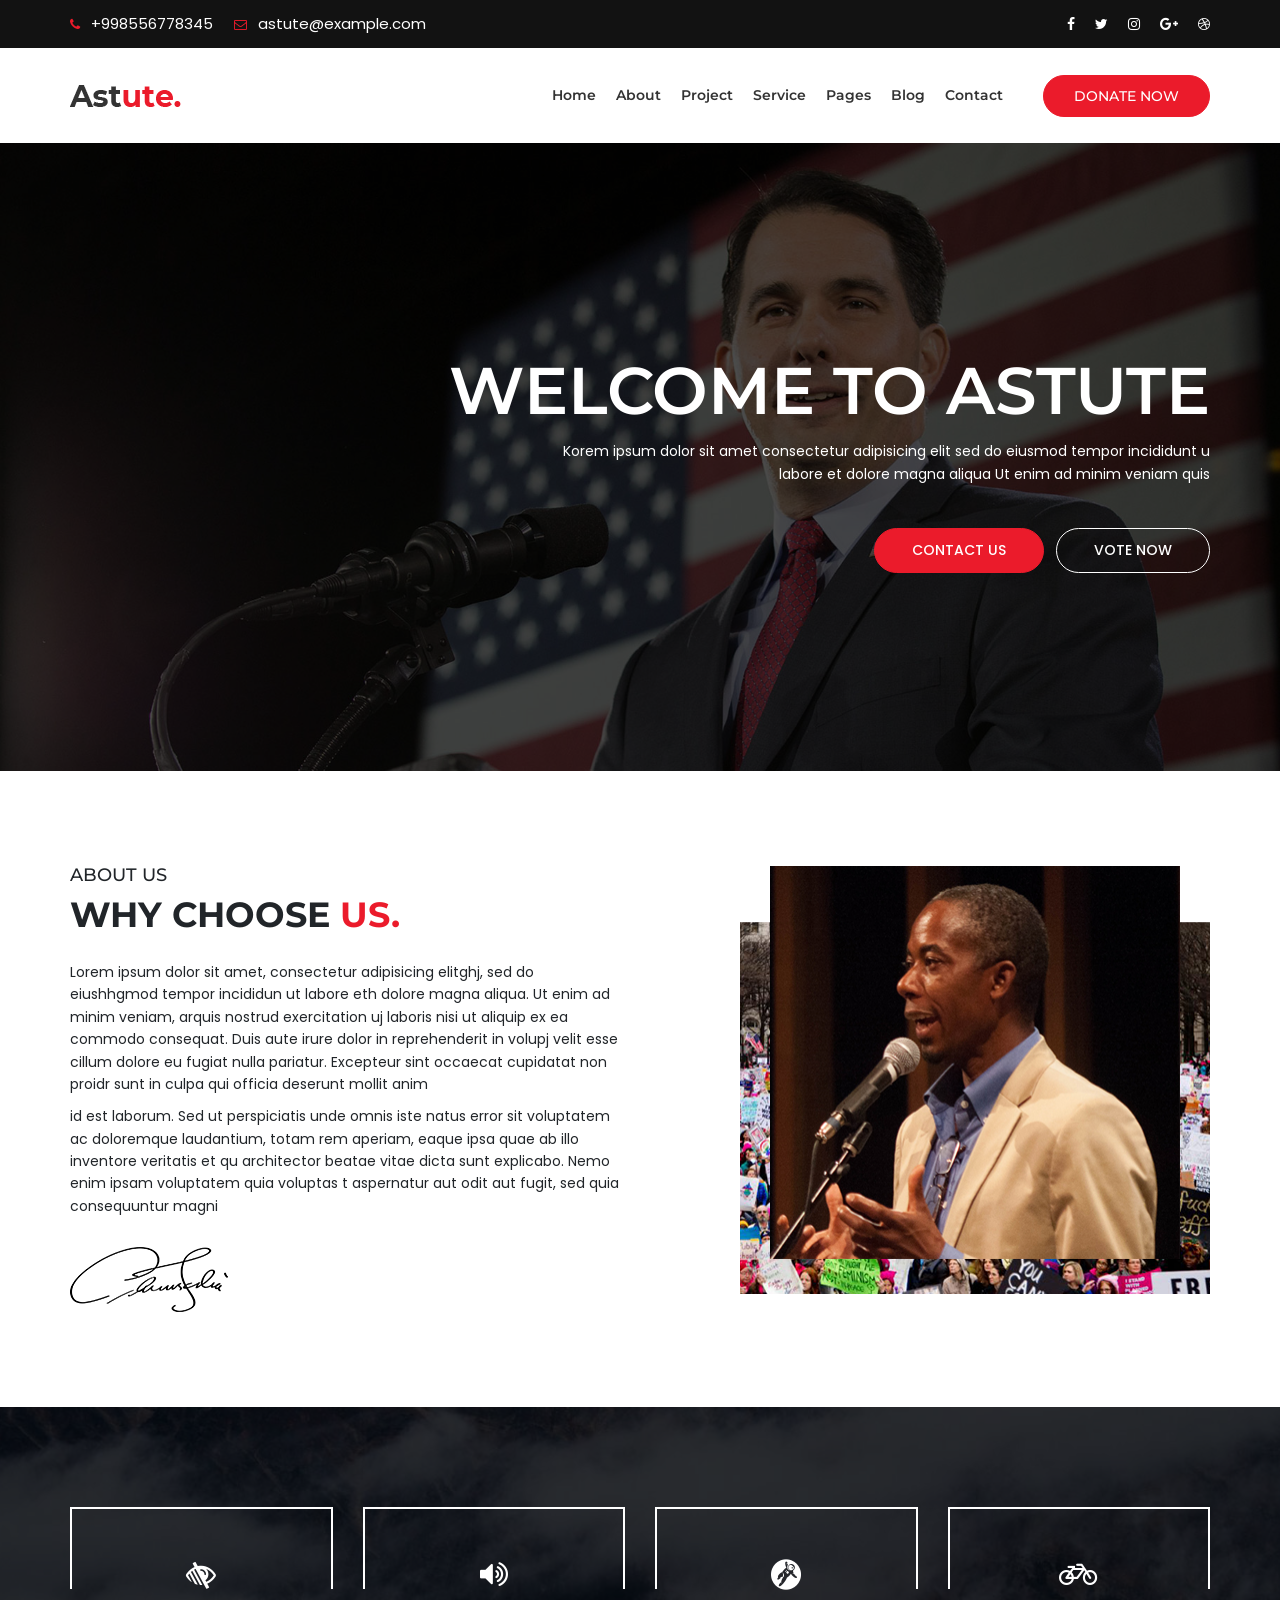
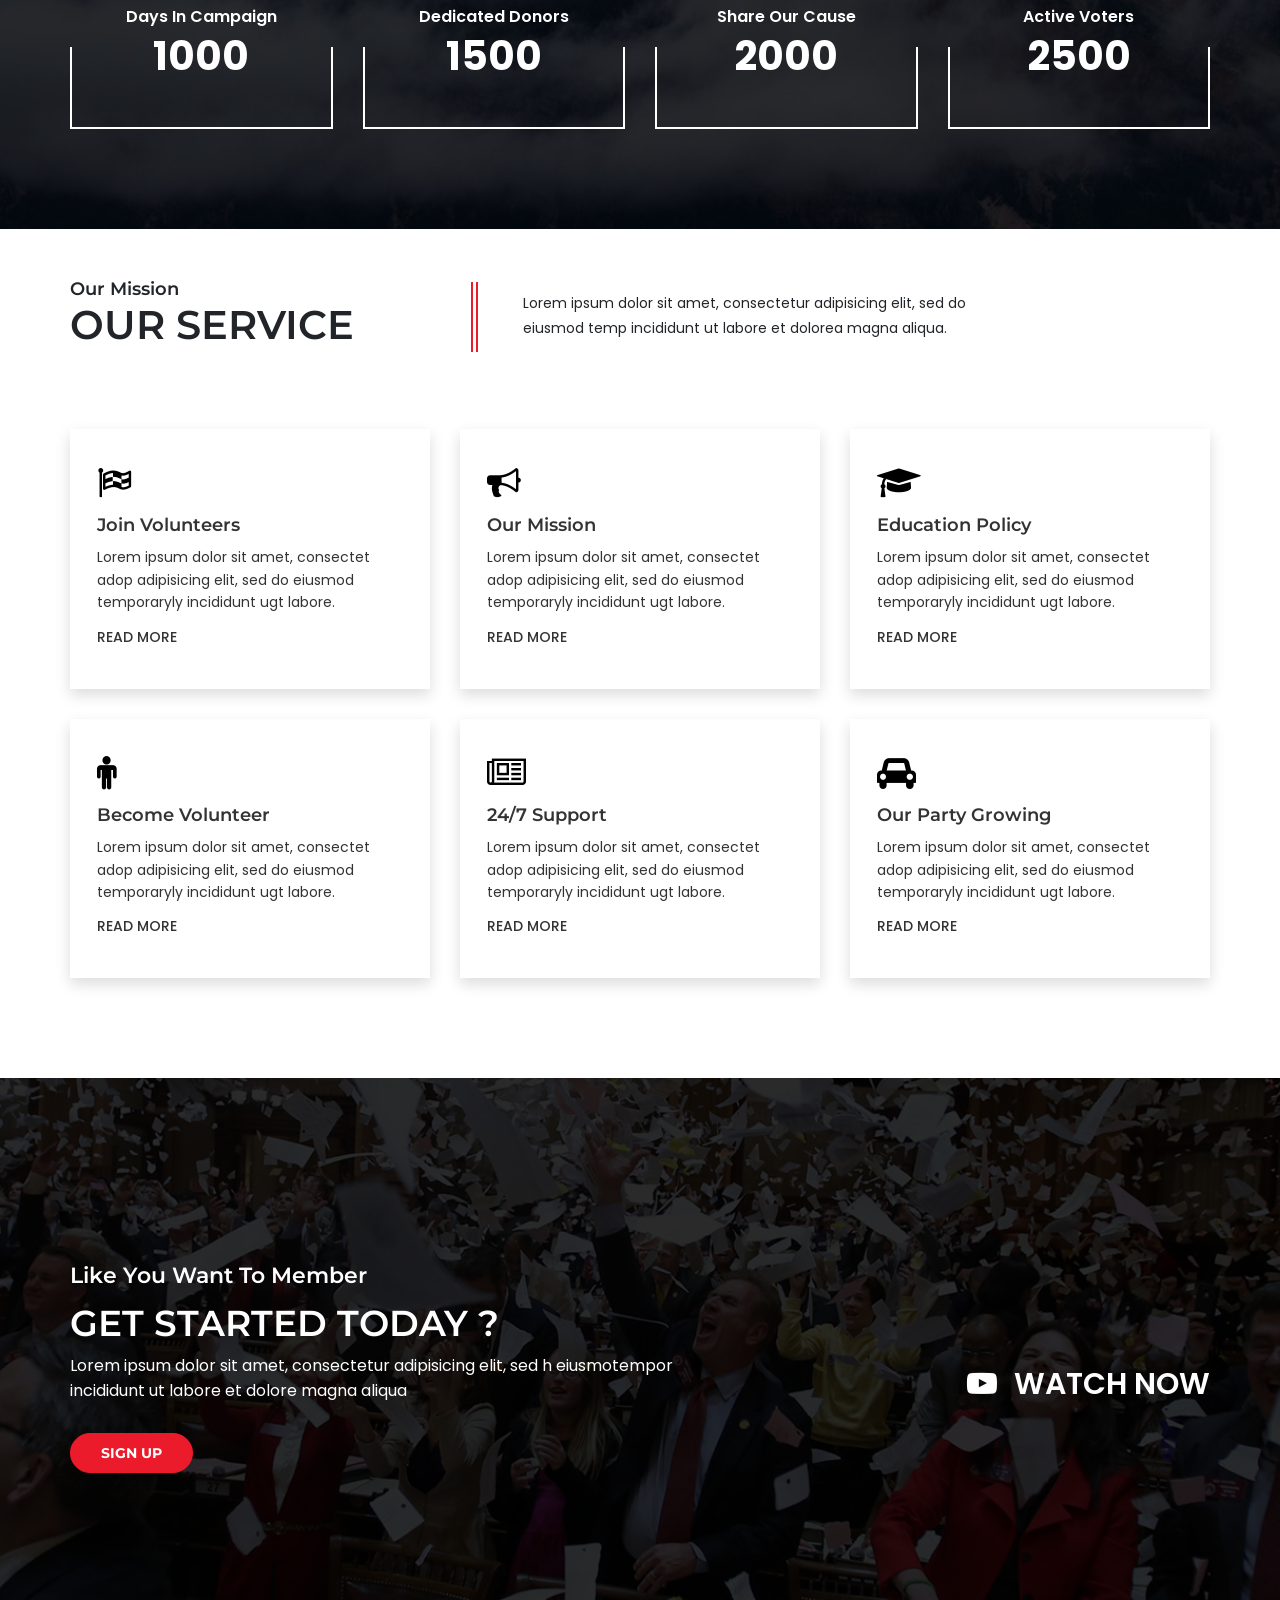
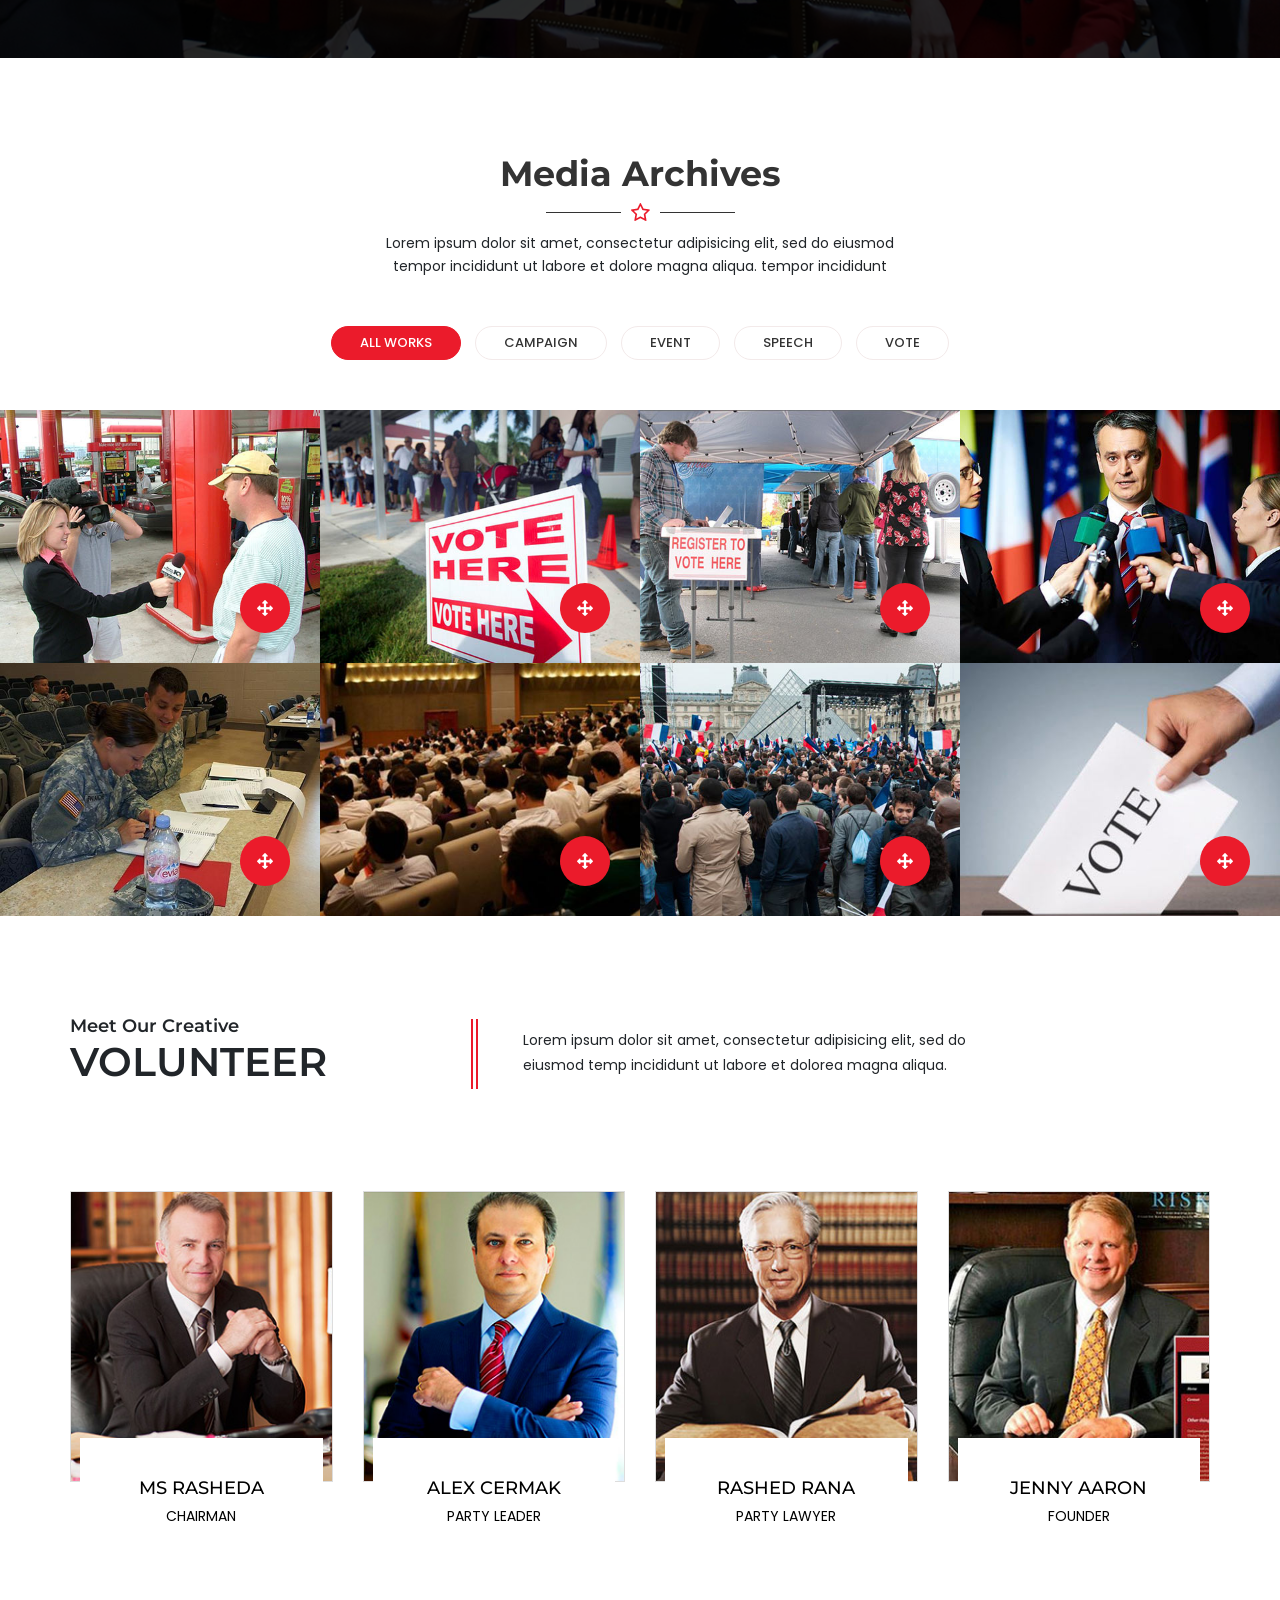
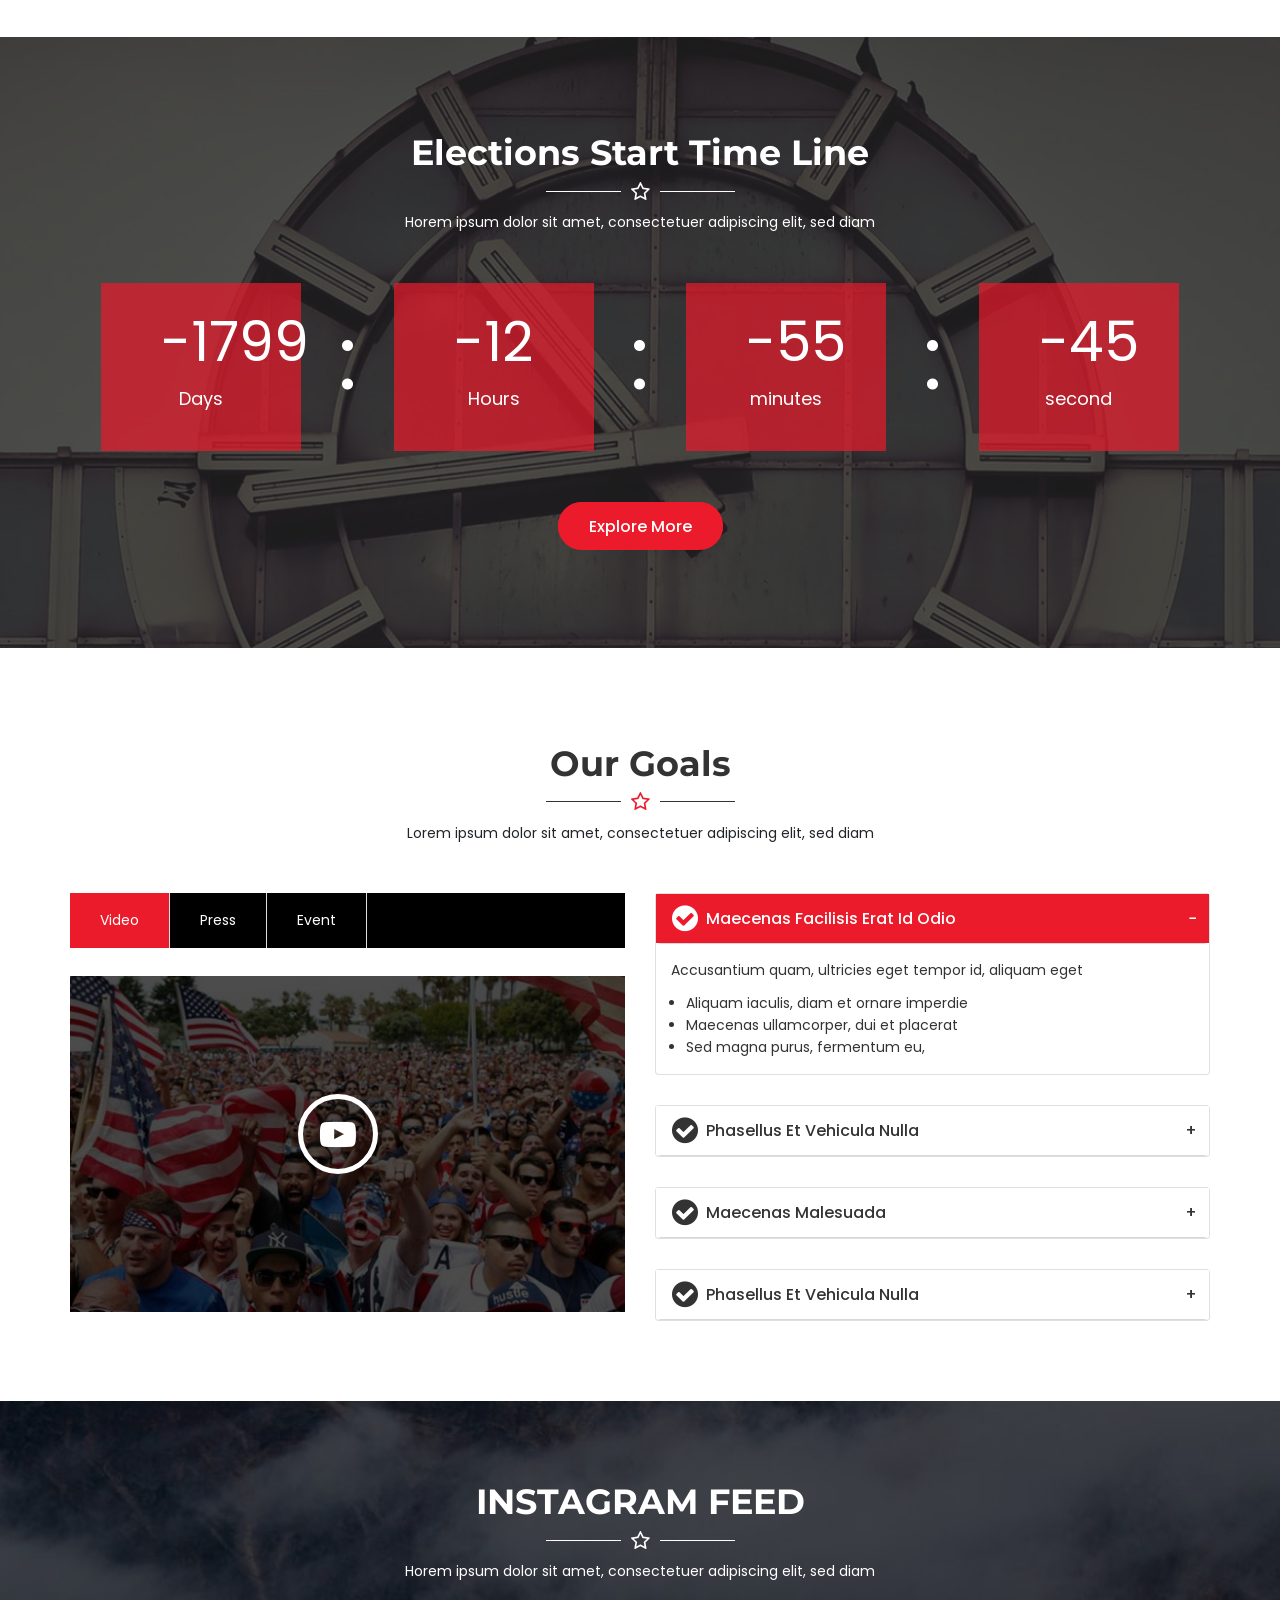
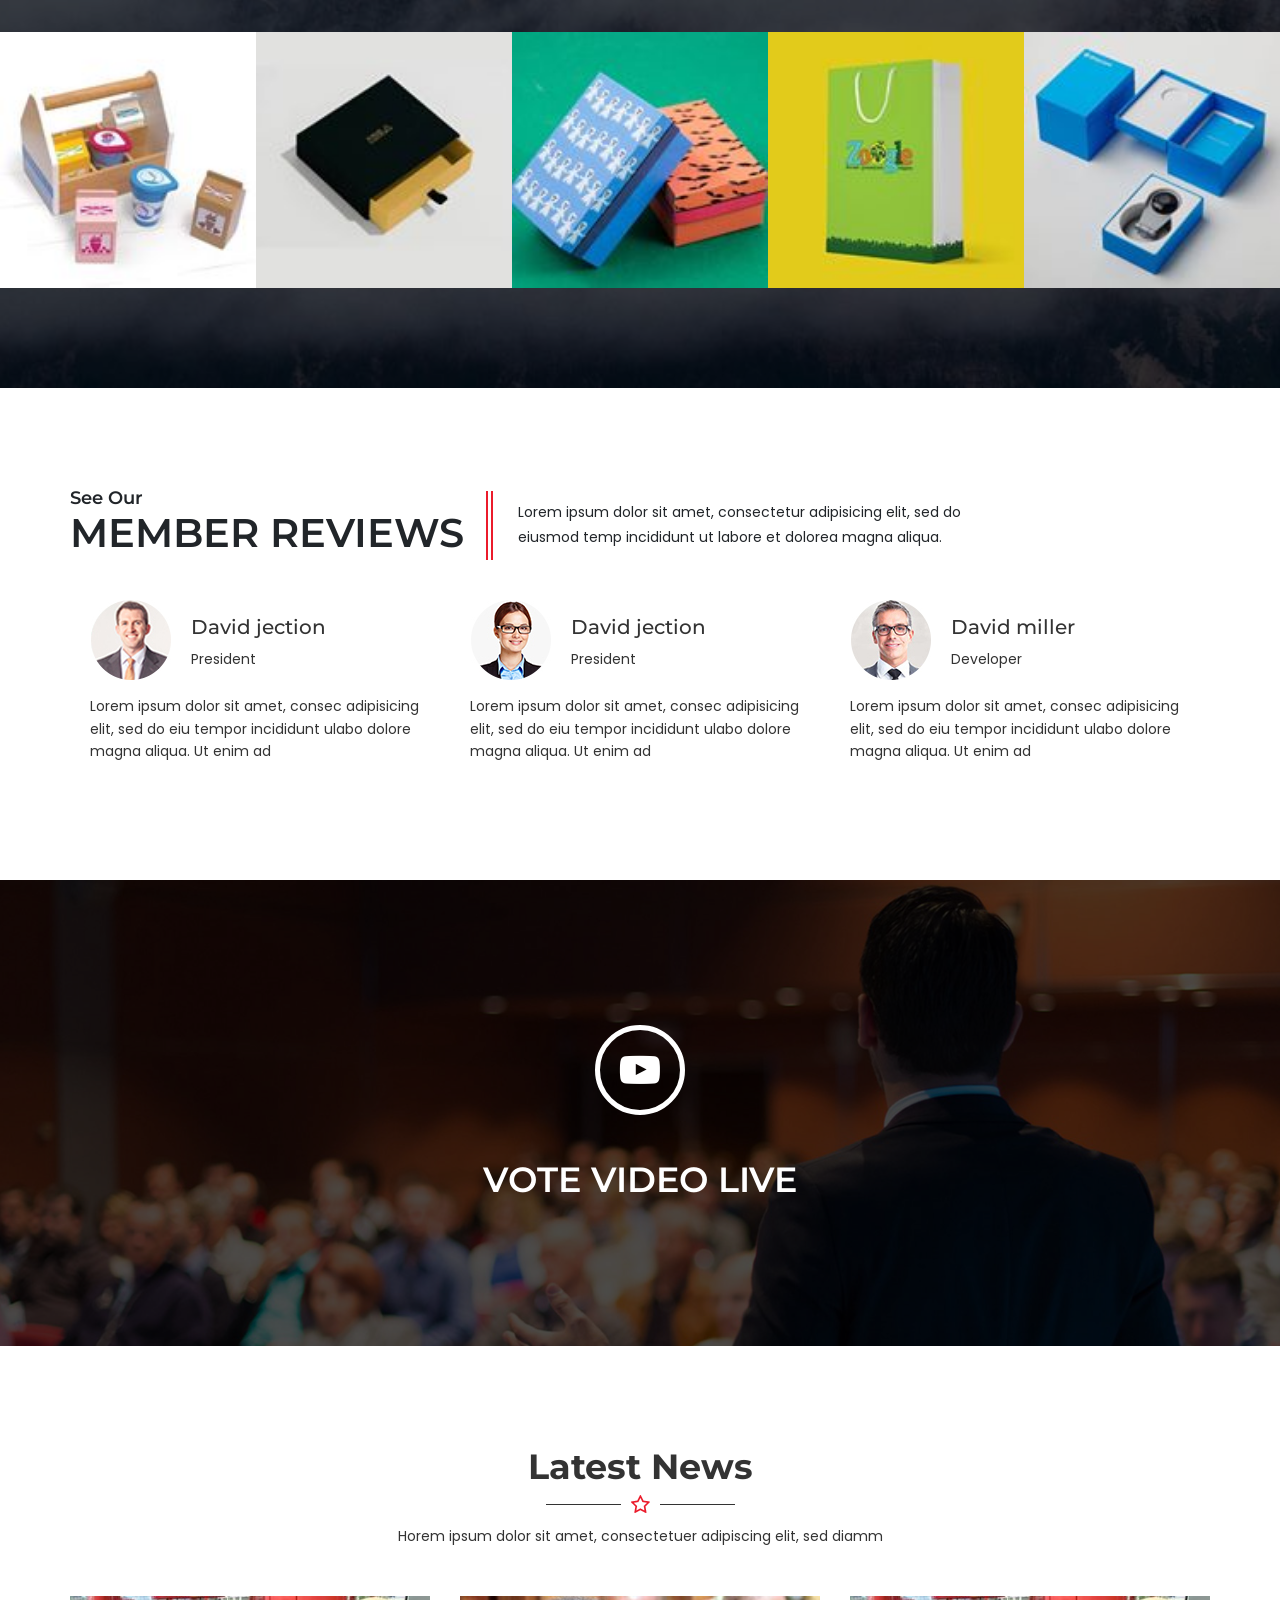
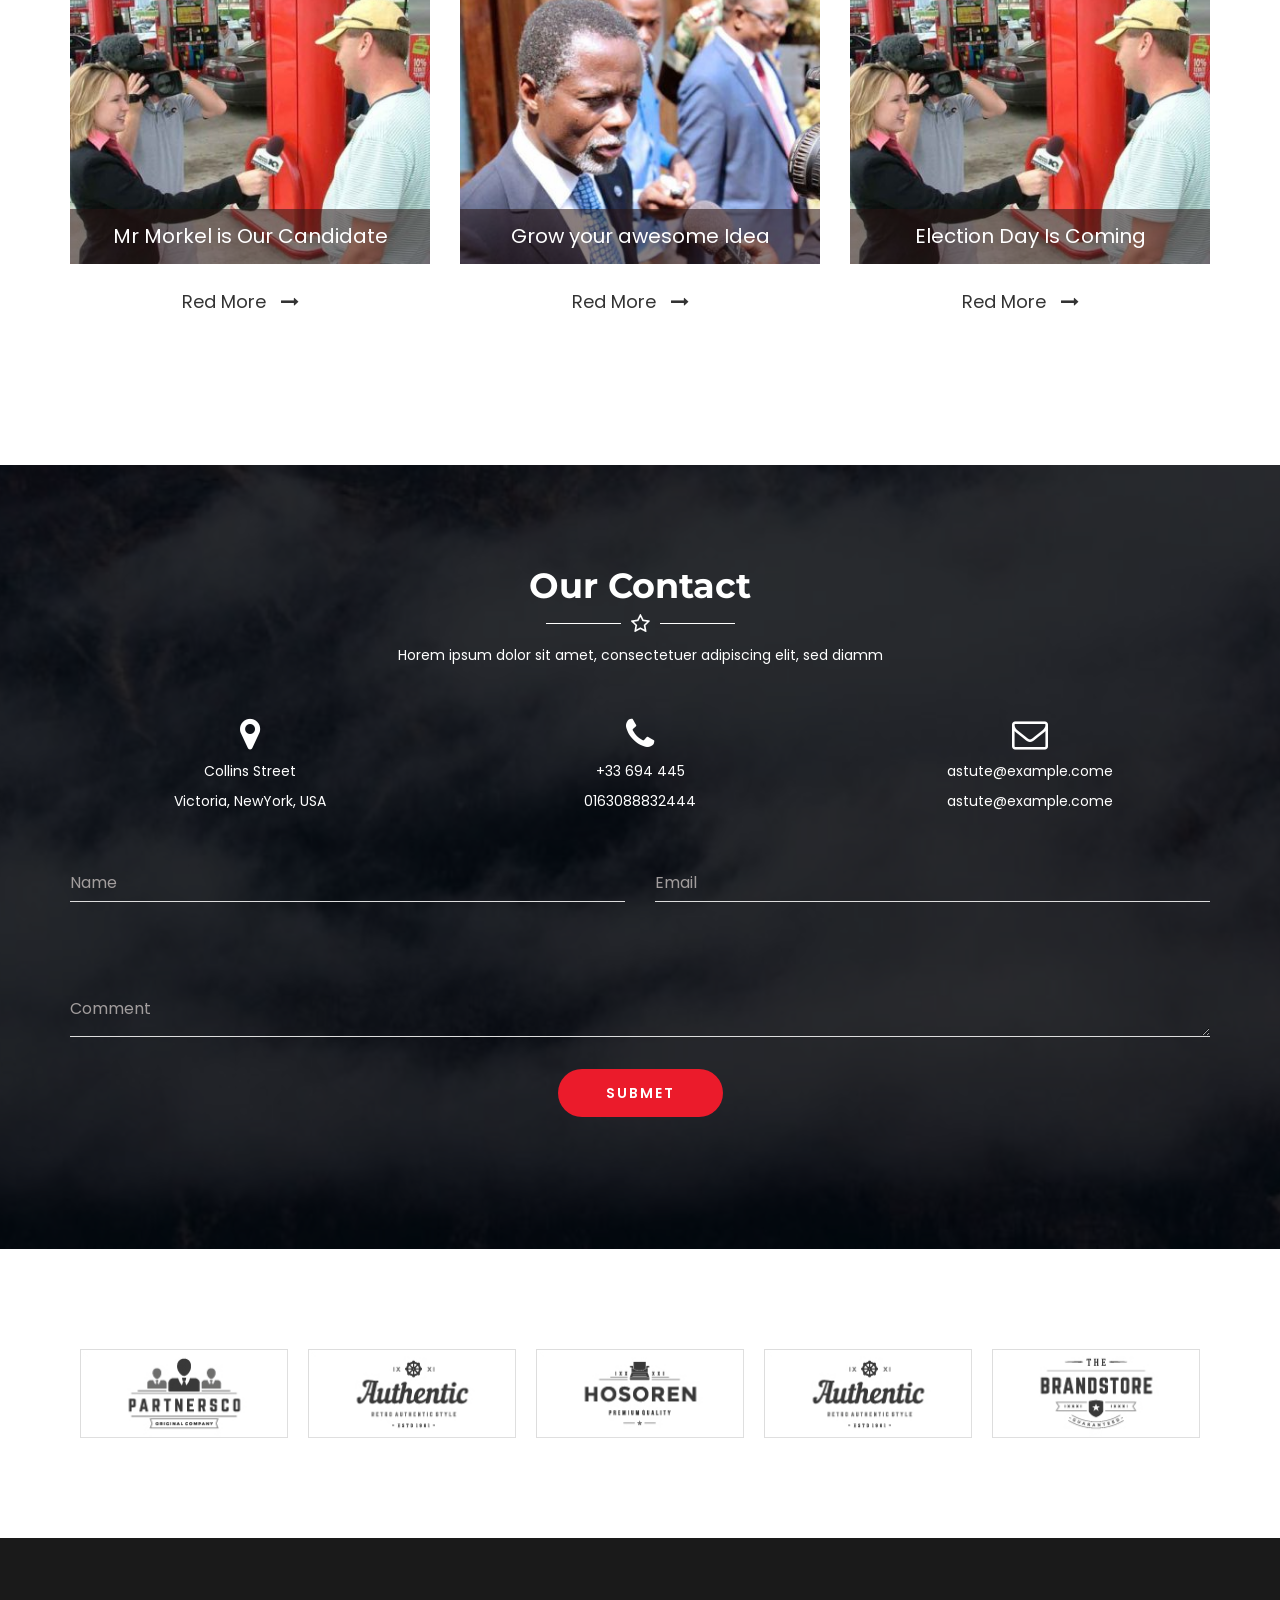
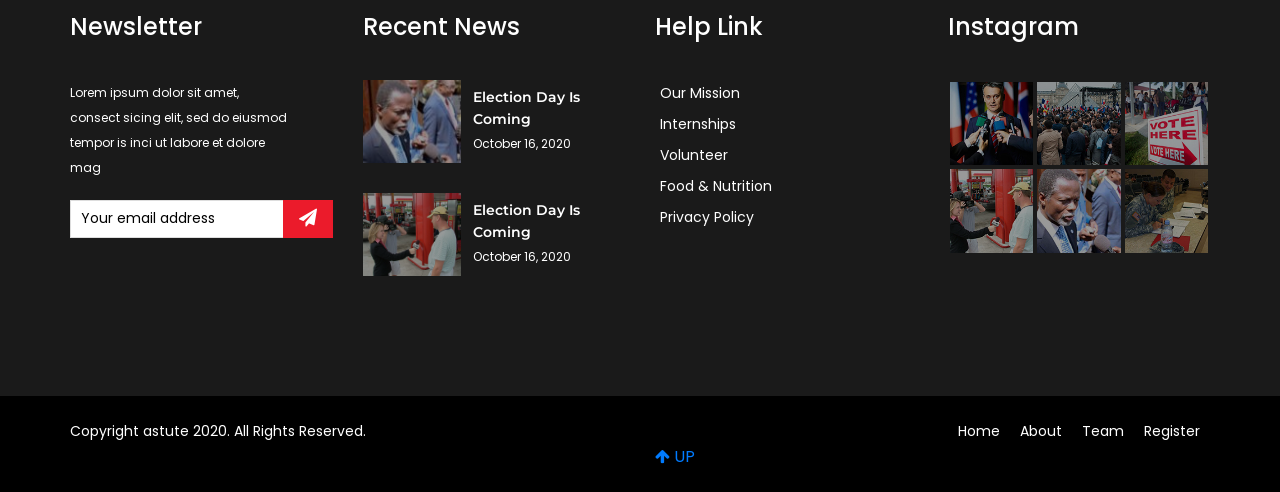
<file: index.html>
<!DOCTYPE html>
<html lang="en">

<head>
    <meta charset="UTF-8">
    <meta name="viewport" content="width=device-width, initial-scale=1.0">
    <title>asstec</title>
    <link rel="shotcut icon" type="imge/x-icon" href="./asset/imgs/logoBrand/iconA.png">
    <link rel="stylesheet" href="https://stackpath.bootstrapcdn.com/bootstrap/4.5.2/css/bootstrap.min.css">
    <link rel="stylesheet" href="./asset/css/font-awesome.min.css">
    <link rel="stylesheet" href="https://maxcdn.bootstrapcdn.com/font-awesome/4.5.0/css/font-awesome.min.css">
    <link rel="stylesheet" href="https://droitthemes.com/html/mak/css/imagelightbox.css">
    <link rel="stylesheet" href="./asset/css/slick-theme.css">
    <link rel="stylesheet" href="./asset/css/slick.css">
    <link rel="stylesheet" href="./asset/css/magnific-popup.css">
    <link rel="stylesheet" href="./asset/css/animate.min.css">
    <link rel="stylesheet" href="./asset/css/style.css">
</head>

<body id="home">
    <!-- start top header-->
    <section class="header_top">
        <div class="container">
            <div class="row">
                <div class="col-6 md-8">
                    <div class="top_head wow slideInLeft" data-wow-duration="2s">
                        <div class="contac">
                            <a href="#"> <i class="fa fa-phone"></i> +998556778345</a>
                        </div>
                        <div class="contac margin_left">
                            <a href="#"> <i class="fa fa-envelope-o"></i> astute@example.com</a>
                        </div>
                    </div>
                </div>
                <div class="col-6 md-4">
                    <div class="top_head wow slideInRight" data-wow-duration="2s">
                        <ul class="icon_manu ml-auto">
                            <li class="icon_list"> <a href="#" class="icons"><i class="fa fa-facebook"></i></a> </li>
                            <li class="icon_list"> <a href="#" class="icons"><i class="fa fa-twitter"></i></a> </li>
                            <li class="icon_list"> <a href="#" class="icons"><i class="fa fa-instagram"></i></a> </li>
                            <li class="icon_list"> <a href="#" class="icons"><i class="fa fa-google-plus"></i></a> </li>
                            <li class="icon_list"> <a href="#" class="icons"><i class="fa fa-dribbble"></i></a> </li>
                        </ul>
                    </div>
                </div>
            </div>
        </div>
    </section>
    <!-- start header-->
    <header class="header">
        <div class="container">
            <div class="row">
                <div class="col-12">
                    <nav class="navbar navbar-expand-lg navbar-light">
                        <a class="navbar-brand logoBrand wow slideInDown" data-wow-duration="2s" href="#"> <img src="./asset/imgs/logo-trns.png" alt="img">
                        </a>
                        <a class="navbar-brand logoBrand2 wow slideInDown" data-wow-duration="2s" href="#"> <img src="./asset/imgs/brand.png" alt="img"> </a>
                        <button class="navbar-toggler" type="button" data-toggle="collapse" data-target="#navbarSupportedContent" aria-controls="navbarSupportedContent" aria-expanded="false" aria-label="Toggle navigation">
							<span class="bar"></span>
							<span class="bar"></span>
							<span class="bar"></span>
						</button>
                        <div class="collapse navbar-collapse navbar_collapse maincollaps" id="navbarSupportedContent">
                            <ul class="navbar-nav ml-auto main_manu">
                                <li class="nav-item active wow fadeInDown" data-wow-duration="0.8s"><a class="nav-link" href="#">home</a></li>
                                <li class="nav-item wow fadeInDown" data-wow-duration="0.9s"><a class="nav-link" href="#">about</a></li>
                                <li class="nav-item wow fadeInDown" data-wow-duration="1s"><a class="nav-link" href="#">project</a></li>
                                <li class="nav-item wow fadeInDown" data-wow-duration="1.1s"><a class="nav-link" href="#">service</a></li>
                                <li class="nav-item wow fadeInDown" data-wow-duration="1.2s"><a class="nav-link" href="#">pages</a></li>
                                <li class="nav-item wow fadeInDown" data-wow-duration="1.3s"><a class="nav-link" href="#">blog</a></li>
                                <li class="nav-item wow fadeInDown" data-wow-duration="1.4s"><a class="nav-link" href="#">contact</a></li>
                            </ul>
                            <div class="donate_button wow shakeX" data-wow-duration="2s"><a href="#" class="donatebtn"> Donate Now</a> </div>
                        </div>
                    </nav>
                </div>
            </div>
        </div>
    </header>
    <!-- start banner  -->

    <section class="banner_slide">
        <div class="banner_worp">
            <div class="container">
                <div class="row ">
                    <div class="col-12">
                        <div class="banner text-left">
                            <div class="main_banner text-left">
                                <h1 class="banerHed text-left wow slideInRight" data-wow-duration="2s"> WELCOME TO ASTUTE</h1>
                                <p class="banner_pra text-left wow slideInRight" data-wow-duration="3s">Korem ipsum dolor sit amet consectetur adipisicing elit sed do eiusmod tempor incididunt u labore et dolore magna aliqua Ut enim ad minim veniam quis</p>
                                <button class="banner_button">contact us</button>
                                <button class="bnarbtn">vote now</button>
                            </div>
                        </div>
                    </div>

                </div>
            </div>
        </div>
        <div class="banner_worp">
            <div class="container">
                <div class="row ">
                    <div class="col-12 slider_item">
                        <div class="banner text-right">
                            <div class="main_banner text-right">
                                <h1 class="banerHed text-right  wow slideInLeft" data-wow-duration="2s"> WELCOME TO ASTUTE</h1>
                                <p class="banner_pra banner_pra3 text-right wow slideInLeft" data-wow-duration="3s">Korem ipsum dolor sit amet consectetur adipisicing elit sed do eiusmod tempor incididunt u labore et dolore magna aliqua Ut enim ad minim veniam quis</p>
                                <div class="wow fadeInUp" data-wow-duration="3s"><button class="banner_button">contact us</button>
                                    <button class="bnarbtn">vote now</button></div>

                            </div>
                        </div>
                    </div>

                </div>
            </div>
        </div>

    </section>

    <!---start about-->
    <section class="about_us">
        <div class="container">
            <div class="row">
                <div class="col-xl-6 col-lg-6 col-md-6 col-sm-12 co-12">
                    <div class="about_main wow slideInLeft" data-wow-duration="2s">
                        <h6 class="about_sub">ABOUT US</h6>
                        <h2 class="about_head">WHY CHOOSE <span>US.</span> </h2>
                        <p class="aboutPrea">Lorem ipsum dolor sit amet, consectetur adipisicing elitghj, sed do eiushhgmod tempor incididun ut labore eth dolore magna aliqua. Ut enim ad minim veniam, arquis nostrud exercitation uj laboris nisi ut aliquip ex ea commodo consequat.
                            Duis aute irure dolor in reprehenderit in volupj velit esse cillum dolore eu fugiat nulla pariatur. Excepteur sint occaecat cupidatat non proidr sunt in culpa qui officia deserunt mollit anim
                        </p>
                        <p class="aboutPrea2">id est laborum. Sed ut perspiciatis unde omnis iste natus error sit voluptatem ac doloremque laudantium, totam rem aperiam, eaque ipsa quae ab illo inventore veritatis et qu architector beatae vitae dicta sunt explicabo. Nemo enim
                            ipsam voluptatem quia voluptas t aspernatur aut odit aut fugit, sed quia consequuntur magni</p>
                        <div class="sigensar "><img class="img-fluid" src="./asset/imgs/sing.png" alt="img"></div>
                    </div>
                </div>
                <div class="col-xl-6 col-lg-6 col-md-6 col-sm-12 co-12">
                    <div class="about_imgs wow fadeInUp" data-wow-duration="2s"> <img class="img-fluid" src="./asset/imgs/about-1.png" alt="img"> </div>
                </div>
            </div>
        </div>
    </section>
    <!-- start counting -->
    <section class="countain_worp">
        <div class="container">
            <div class="row">
                <div class="col-xl-3 col-lg-3 col-md-6 col-12">
                    <div class="main_counting wow fadeInUp" data-wow-duration="2s">
                        <div class="icon_count"><i class="fa fa-low-vision"></i></div>
                        <p class="pra_count">Days In Campaign</p> <span class="counting">1000</span>
                    </div>
                </div>
                <div class="col-xl-3 col-lg-3 col-md-6 col-12">
                    <div class="main_counting wow fadeInUp" data-wow-duration="2s">
                        <div class="icon_count"><i class="fa fa-volume-up"></i></div>
                        <p class="pra_count">Dedicated Donors</p> <span class="counting">1500</span>
                    </div>
                </div>
                <div class="col-xl-3 col-lg-3 col-md-6 col-12">
                    <div class="main_counting wow fadeInUp" data-wow-duration="2s">
                        <div class="icon_count"><i class="fa fa-grav"></i></div>
                        <p class="pra_count">Share Our Cause</p> <span class="counting">2000</span>
                    </div>
                </div>
                <div class="col-xl-3 col-lg-3 col-md-6 col-12">
                    <div class="main_counting wow fadeInUp" data-wow-duration="2s">
                        <div class="icon_count"><i class="fa fa-bicycle"></i></div>
                        <p class="pra_count">Active Voters</p> <span class="counting">2500</span>
                    </div>
                </div>
            </div>
        </div>
    </section>
    <!--start Mission-->
    <section class="Mission">
        <div class="container">
            <div class="row">
                <div class="col-xl-5 col-lg-5 col-md-12 col-12">
                    <div class="mainMission wow fadeInUp" data-wow-duration="2s">
                        <div class="MissionTitle">
                            <h5 class="Missionsub">Our Mission</h5>
                            <h2 class="Missionhead">OUR SERVICE</h2>
                        </div>
                    </div>
                </div>
                <div class="col-xl-7 col-lg-7 col-md-12 col-12">
                    <div class="mainMission wow fadeInUp" data-wow-duration="2s">
                        <p class="massionPra">Lorem ipsum dolor sit amet, consectetur adipisicing elit, sed do eiusmod temp incididunt ut labore et dolorea magna aliqua.</p>
                    </div>
                </div>
            </div>
        </div>
    </section>
    <!--start Volunteers-->
    <section class="Volunteers">
        <div class="container">
            <div class="row">
                <div class="col-xl-4 col-lg-4 col-md-6 col-12">
                    <div class="VolunteersMain wow fadeInUp" data-wow-duration="2s">
                        <div class="icon_flag"><i class="fa fa-flag-checkered"></i></div>
                        <h3 class="VolunteersHead">Join Volunteers</h3>
                        <p class="VolunteersPra">Lorem ipsum dolor sit amet, consectet adop adipisicing elit, sed do eiusmod temporaryly incididunt ugt labore.</p>
                        <div class="ReadMore"><a href="#" class="red_button"> read more</a></div>
                    </div>
                </div>
                <div class="col-xl-4 col-lg-4 col-md-6 col-12">
                    <div class="VolunteersMain wow fadeInUp" data-wow-duration="2s">
                        <div class="icon_flag"><i class="fa fa-bullhorn"></i></div>
                        <h3 class="VolunteersHead">Our Mission</h3>
                        <p class="VolunteersPra">Lorem ipsum dolor sit amet, consectet adop adipisicing elit, sed do eiusmod temporaryly incididunt ugt labore.</p>
                        <div class="ReadMore"><a href="#" class="red_button"> read more</a></div>
                    </div>
                </div>
                <div class="col-xl-4 col-lg-4 col-md-6 col-12">
                    <div class="VolunteersMain wow fadeInUp" data-wow-duration="2s">
                        <div class="icon_flag"><i class="fa fa-graduation-cap"></i></div>
                        <h3 class="VolunteersHead">Education Policy</h3>
                        <p class="VolunteersPra">Lorem ipsum dolor sit amet, consectet adop adipisicing elit, sed do eiusmod temporaryly incididunt ugt labore.</p>
                        <div class="ReadMore"><a href="#" class="red_button"> read more</a></div>
                    </div>
                </div>
                <div class="col-xl-4 col-lg-4 col-md-6 col-12">
                    <div class="VolunteersMain wow fadeInUp" data-wow-duration="2s">
                        <div class="icon_flag"><i class="fa fa-male"></i></div>
                        <h3 class="VolunteersHead">Become Volunteer</h3>
                        <p class="VolunteersPra">Lorem ipsum dolor sit amet, consectet adop adipisicing elit, sed do eiusmod temporaryly incididunt ugt labore.</p>
                        <div class="ReadMore"><a href="#" class="red_button"> read more</a></div>
                    </div>
                </div>
                <div class="col-xl-4 col-lg-4 col-md-6 col-12">
                    <div class="VolunteersMain wow fadeInUp" data-wow-duration="2s">
                        <div class="icon_flag"><i class="fa fa-newspaper-o"></i></div>
                        <h3 class="VolunteersHead">24/7 Support</h3>
                        <p class="VolunteersPra">Lorem ipsum dolor sit amet, consectet adop adipisicing elit, sed do eiusmod temporaryly incididunt ugt labore.</p>
                        <div class="ReadMore"><a href="#" class="red_button"> read more</a></div>
                    </div>
                </div>
                <div class="col-xl-4 col-lg-4 col-md-6 col-12">
                    <div class="VolunteersMain wow fadeInUp" data-wow-duration="2s">
                        <div class="icon_flag"><i class="fa fa-car"></i></div>
                        <h3 class="VolunteersHead">Our Party Growing</h3>
                        <p class="VolunteersPra">Lorem ipsum dolor sit amet, consectet adop adipisicing elit, sed do eiusmod temporaryly incididunt ugt labore.</p>
                        <div class="ReadMore"><a href="#" class="red_button"> read more</a></div>
                    </div>
                </div>
            </div>
        </div>
    </section>
    <!---start watch video-->
    <section class="watch_worp ">
        <div class="container">
            <div class="row">
                <div class="col-xl-8 col-lg-8 col-md-12 col-12">
                    <div class="watchmain wow fadeInUp" data-wow-duration="2s">
                        <div class="watch">
                            <h1 class="watch_hed"> Like You Want To Member</h1>
                            <h1 class="watchHed"> GET STARTED TODAY ?</h1>
                            <p class="watch_pra">Lorem ipsum dolor sit amet, consectetur adipisicing elit, sed h eiusmotempor incididunt ut labore et dolore magna aliqua</p>
                            <button class="bnarbtn">sign up</button>
                        </div>
                    </div>
                </div>
                <div class="col-xl-4 col-lg-4 col-md-12  col-12 ">
                    <div class="video_main wow fadeInUp" data-wow-duration="2s">
                        <a class="viveoLink popup-youtube" id="demo" href="https://player.vimeo.com/video/38303529">
                            <i class="fa fa-youtube-play"></i> WATCH NOW
                        </a>
                    </div>

                </div>
            </div>
        </div>
    </section>
    <!---start Media Archives-->
    <section class="Media_worp">
        <div class="container">
            <div class="row">
                <div class="col-12">
                    <div class="media_header wow fadeInUp" data-wow-duration="2s">
                        <h3 class="media_hed">Media Archives</h3>
                        <div class="img_star"> <img class="img-fluid" src="./asset/imgs/logoBrand/icon_red.png" alt="img"> </div>
                        <p class="media_prag">Lorem ipsum dolor sit amet, consectetur adipisicing elit, sed do eiusmod tempor incididunt ut labore et dolore magna aliqua. tempor incididunt</p>
                    </div>
                </div>
            </div>
        </div>
    </section>
    <section class="manu_Iteme">
        <div class="container">
            <div class="row">
                <div class="col-12">
                    <div class="isotop_manu wow fadeInUp" data-wow-duration="2s">
                        <div class="isotopmein">
                            <button data-filter="*" type="button" class="btn btn-defule list_item active">all
								works</button>
                            <button data-filter=".Campaign" type="button" class="btn btn-defule list_item">Campaign</button>
                            <button data-filter=".event" type="button" class="btn btn-defule list_item">event</button>
                            <button data-filter=".speech" type="button" class="btn btn-defule list_item">speech</button>
                            <button data-filter=".vote" type="button" class="btn btn-defule list_item">vote</button>
                        </div>
                    </div>
                </div>
            </div>
        </div>
    </section>
    <section class="Media_filtring">
        <div class="container-flutd p-0">
            <div class="row m-0 filtering_item_row">
                <div class="col-xl-3 col-lg-3 col-md-6 col-12 filter_items p-0  event speech">
                    <div class="media_overlay ">
                        <div class="img_overlay">
                            <div><img src="./asset/imgs/1.jpg" alt="Avatar" class="image img-fluid"></div>
                            <div class="overlayhed">
                                <div class="text">
                                    <h4 class="hoverhead"><a href="#" class="overlay_icon">Demo Media Title 4</a></h4>
                                    <p class="hoverpra">vote , speech</p>
                                </div>
                            </div>
                        </div>
                        <div class="litebox">
                            <a class="icon_link" href="./asset/imgs/1.jpg"> <i class="fa fa-arrows" aria-hidden="true"></i> </a>
                        </div>
                    </div>
                </div>
                <div class="col-xl-3 col-lg-3 col-md-6 col-12 filter_items p-0 Campaign vote">
                    <div class="media_overlay ">
                        <div class="img_overlay">
                            <div><img src="./asset/imgs/po3.jpg" alt="Avatar" class="image img-fluid"></div>
                            <div class="overlayhed">
                                <div class="text">
                                    <h4 class="hoverhead"><a href="#" class="overlay_icon">Demo Media Title 4</a></h4>
                                    <p class="hoverpra">vote , speech</p>
                                </div>
                            </div>
                        </div>
                        <div class="litebox">
                            <a class="icon_link" href="./asset/imgs/po3.jpg"> <i class="fa fa-arrows" aria-hidden="true"></i> </a>
                        </div>
                    </div>
                </div>
                <div class="col-xl-3 col-lg-3 col-md-6 col-12 filter_items p-0 even speech">
                    <div class="media_overlay ">
                        <div class="img_overlay">
                            <div><img src="./asset/imgs/5.jpg" alt="Avatar" class="image img-fluid"></div>
                            <div class="overlayhed">
                                <div class="text">
                                    <h4 class="hoverhead"><a href="#" class="overlay_icon">Demo Media Title 4</a></h4>
                                    <p class="hoverpra">vote , speech</p>
                                </div>
                            </div>
                        </div>
                        <div class="litebox">
                            <a class="icon_link" href="./asset/imgs/5.jpg"> <i class="fa fa-arrows" aria-hidden="true"></i> </a>
                        </div>
                    </div>
                </div>
                <div class="col-xl-3 col-lg-3 col-md-6 col-12 filter_items p-0 Campaign speech">
                    <div class="media_overlay">
                        <div class="img_overlay">
                            <div><img src="./asset/imgs/po1.jpg" alt="Avatar" class="image img-fluid"></div>
                            <div class="overlayhed">
                                <div class="text">
                                    <h4 class="hoverhead"><a href="#" class="overlay_icon">Demo Media Title 4</a></h4>
                                    <p class="hoverpra">vote , speech</p>
                                </div>
                            </div>
                        </div>
                        <div class="litebox">
                            <a class="icon_link" href="./asset/imgs/po1.jpg"> <i class="fa fa-arrows" aria-hidden="true"></i> </a>
                        </div>
                    </div>
                </div>
                <div class="col-xl-3 col-lg-3 col-md-6 col-12 filter_items p-0 event speech">
                    <div class="media_overlay ">
                        <div class="img_overlay">
                            <div><img src="./asset/imgs/po7.jpg" alt="Avatar" class="image img-fluid"></div>
                            <div class="overlayhed">
                                <div class="text">
                                    <h4 class="hoverhead"><a href="#" class="overlay_icon">Demo Media Title 4</a></h4>
                                    <p class="hoverpra">vote , speech</p>
                                </div>
                            </div>
                        </div>
                        <div class="litebox">
                            <a class="icon_link" href="./asset/imgs/po7.jpg"> <i class="fa fa-arrows" aria-hidden="true"></i> </a>
                        </div>
                    </div>
                </div>
                <div class="col-xl-3 col-lg-3 col-md-6 col-12 filter_items p-0 speech vote">
                    <div class="media_overlay ">
                        <div class="img_overlay">
                            <div><img src="./asset/imgs/po4.jpg" alt="Avatar" class="image img-fluid"></div>
                            <div class="overlayhed">
                                <div class="text">
                                    <h4 class="hoverhead"><a href="#" class="overlay_icon">Demo Media Title 4</a></h4>
                                    <p class="hoverpra">vote , speech</p>
                                </div>
                            </div>
                        </div>
                        <div class="litebox">
                            <a class="icon_link" href="./asset/imgs/po4.jpg"> <i class="fa fa-arrows" aria-hidden="true"></i> </a>
                        </div>
                    </div>
                </div>
                <div class="col-xl-3 col-lg-3 col-md-6 col-12 filter_items p-0 Campaign vote">
                    <div class="media_overlay ">
                        <div class="img_overlay">
                            <div><img src="./asset/imgs/po2.jpg" alt="Avatar" class="image img-fluid"></div>
                            <div class="overlayhed">
                                <div class="text">
                                    <h4 class="hoverhead"><a href="#" class="overlay_icon">Demo Media Title 4</a></h4>
                                    <p class="hoverpra">vote , speech</p>
                                </div>
                            </div>
                        </div>
                        <div class="litebox">
                            <a class="icon_link" href="./asset/imgs/po2.jpg"> <i class="fa fa-arrows" aria-hidden="true"></i> </a>
                        </div>
                    </div>
                </div>
                <div class="col-xl-3 col-lg-3 col-md-6 col-12 filter_items p-0 event vote">
                    <div class="media_overlay ">
                        <div class="img_overlay">
                            <div><img src="./asset/imgs/4.jpg" alt="Avatar" class="image img-fluid"></div>
                            <div class="overlayhed">
                                <div class="text">
                                    <h4 class="hoverhead"><a href="#" class="overlay_icon">Demo Media Title 4</a></h4>
                                    <p class="hoverpra">vote , speech</p>
                                </div>
                            </div>
                        </div>
                        <div class="litebox">
                            <a class="icon_link" href="./asset/imgs/4.jpg"> <i class="fa fa-arrows" aria-hidden="true"></i> </a>
                        </div>
                    </div>
                </div>
            </div>
        </div>
    </section>
    <!--start Mission-->
    <section class="Mission wow fadeInUp" data-wow-duration="2s">
        <div class="container">
            <div class="row">
                <div class="col-xl-5 col-lg-5 col-md-12 col-12">
                    <div class="mainMission wow fadeInUp" data-wow-duration="2s">
                        <div class="MissionTitle">
                            <h5 class="Missionsub">Meet Our Creative</h5>
                            <h2 class="Missionhead">VOLUNTEER</h2>
                        </div>
                    </div>
                </div>
                <div class="col-xl-7 col-lg-7 col-md-12 col-12">
                    <div class="mainMission wow fadeInUp" data-wow-duration="2s">
                        <p class="massionPra">Lorem ipsum dolor sit amet, consectetur adipisicing elit, sed do eiusmod temp incididunt ut labore et dolorea magna aliqua.</p>
                    </div>
                </div>
            </div>
        </div>
    </section>
    <!--srart VOLUNTEER-->
    <section class="VOLUNTEER ">
        <div class="container">
            <div class="row">
                <!-- start team item -->
                <div class="col-xl-3 col-lg-3 col-md-6 col-12">
                    <div class="ovErlay wow fadeInUp" data-wow-duration="2s">
                        <div class="img_overlay"> <img src="./asset/imgs/team1.jpg" alt="Avatar" class="image img-fluid"> </div>
                        <div class="overlay_header">
                            <h4 class="overadhed">MS RASHEDA</h4>
                            <p class="overarpra">CHAIRMAN</p>
                            <ul class="maine_manu">
                                <li class="nav-item"> <a href="#" class="overlay_icon"><i
											class="fa fa-facebook"></i></a></li>
                                <li class="nav-item"> <a href="#" class="overlay_icon"><i class="fa fa-twitter"></i></a>
                                </li>
                                <li class="nav-item"> <a href="#" class="overlay_icon"><i
											class="fa fa-google-plus"></i></a></li>
                                <li class="nav-item"> <a href="#" class="overlay_icon"><i
											class="fa fa-linkedin"></i></a></li>
                            </ul>
                        </div>
                    </div>
                </div>
                <!-- end team item -->
                <!-- start team item -->
                <div class="col-xl-3 col-lg-3 col-md-6 col-12">
                    <div class="ovErlay wow fadeInUp" data-wow-duration="2s">
                        <div class="img_overlay"> <img src="./asset/imgs/team2.jpg" alt="Avatar" class="image img-fluid"> </div>
                        <div class="overlay_header">
                            <h4 class="overadhed">ALEX CERMAK</h4>
                            <p class="overarpra">PARTY LEADER</p>
                            <ul class="maine_manu">
                                <li class="nav-item"> <a href="#" class="overlay_icon"><i
											class="fa fa-facebook"></i></a></li>
                                <li class="nav-item"> <a href="#" class="overlay_icon"><i class="fa fa-twitter"></i></a>
                                </li>
                                <li class="nav-item"> <a href="#" class="overlay_icon"><i
											class="fa fa-google-plus"></i></a></li>
                                <li class="nav-item"> <a href="#" class="overlay_icon"><i
											class="fa fa-linkedin"></i></a></li>
                            </ul>
                        </div>
                    </div>
                </div>
                <!-- end team item -->
                <!-- start team item -->
                <div class="col-xl-3 col-lg-3 col-md-6 col-12">
                    <div class="ovErlay wow fadeInUp" data-wow-duration="2s">
                        <div class="img_overlay"> <img src="./asset/imgs/team3.jpg" alt="Avatar" class="image img-fluid"> </div>
                        <div class="overlay_header">
                            <h4 class="overadhed">RASHED RANA</h4>
                            <p class="overarpra">PARTY LAWYER</p>
                            <ul class="maine_manu">
                                <li class="nav-item"> <a href="#" class="overlay_icon"><i
											class="fa fa-facebook"></i></a></li>
                                <li class="nav-item"> <a href="#" class="overlay_icon"><i class="fa fa-twitter"></i></a>
                                </li>
                                <li class="nav-item"> <a href="#" class="overlay_icon"><i
											class="fa fa-google-plus"></i></a></li>
                                <li class="nav-item"> <a href="#" class="overlay_icon"><i
											class="fa fa-linkedin"></i></a></li>
                            </ul>
                        </div>
                    </div>
                </div>
                <!-- end team item -->
                <!-- start team item -->
                <div class="col-xl-3 col-lg-3 col-md-6 col-12">
                    <div class="ovErlay wow fadeInUp" data-wow-duration="2s">
                        <div class="img_overlay"> <img src="./asset/imgs/team4.jpg" alt="Avatar" class="image img-fluid"> </div>
                        <div class="overlay_header">
                            <h4 class="overadhed">JENNY AARON</h4>
                            <p class="overarpra">FOUNDER</p>
                            <ul class="maine_manu">
                                <li class="nav-item"> <a href="#" class="overlay_icon"><i
											class="fa fa-facebook"></i></a></li>
                                <li class="nav-item"> <a href="#" class="overlay_icon"><i class="fa fa-twitter"></i></a>
                                </li>
                                <li class="nav-item"> <a href="#" class="overlay_icon"><i
											class="fa fa-google-plus"></i></a></li>
                                <li class="nav-item"> <a href="#" class="overlay_icon"><i
											class="fa fa-linkedin"></i></a></li>
                            </ul>
                        </div>
                    </div>
                </div>
                <!-- end team item -->
            </div>
        </div>
    </section>
    <!---start Media Archives-->
    <section class="election_worp">
        <div class=" container ">
            <div class="row ">
                <div class="col-12 ">
                    <div class="media_header wow fadeInUp " data-wow-duration="2s ">
                        <h3 class="media_hed ">Elections Start Time Line</h3>
                        <div class="img_star "> <img class="img-fluid " src="./asset/imgs/logoBrand/icon_fff.png " alt="img "> </div>
                        <p class="electio_prag ">Horem ipsum dolor sit amet, consectetuer adipiscing elit, sed diam</p>
                    </div>
                </div>
            </div>
            <div class="row countdown ">
                <div class="col-sm-3 col-12 ">
                    <div class="count_main wow fadeInUp " data-wow-duration="2s ">
                        <span id="days" class="days count_text "></span>
                        <span>Days</span>
                        <span class="colon ">:</span>
                    </div>

                </div>
                <div class="col-sm-3 col-12 ">
                    <div class="count_main wow fadeInUp " data-wow-duration="2s ">
                        <span id="hours" class="hours count_text "></span>
                        <span>Hours</span>
                        <span class="colon ">:</span>
                    </div>

                </div>
                <div class="col-sm-3 col-12 ">
                    <div class="count_main wow fadeInUp " data-wow-duration="2s ">
                        <span id="min" class="min count_text "></span>
                        <span>minutes</span>
                        <span class="colon ">:</span>
                    </div>

                </div>
                <div class="col-sm-3 col-12 ">
                    <div class="count_main wow fadeInUp " data-wow-duration="2s ">
                        <span id="sec" class="sec count_text "></span>
                        <span>second</span>
                    </div>
                </div>
            </div>
            <div class="row ">
                <div class="col-12 ">
                    <div class="counter_btn wow fadeInUp " data-wow-duration="2s "> <a href="# ">Explore More</a> </div>
                </div>
            </div>
        </div>
    </section>

    <!-- start Goalsworp -->
    <section class="Goalsworp ">
        <div class="container ">
            <div class="row ">
                <div class="col-12 ">
                    <div class=" media_header wow fadeInUp " data-wow-duration="2s ">
                        <h3 class="galasworp_color media_hed ">Our Goals</h3>
                        <div class="img_star "> <img class="img-fluid " src="./asset/imgs/logoBrand/icon_red.png " alt="img "> </div>
                        <p class="galasworp_color media_prag ">Lorem ipsum dolor sit amet, consectetuer adipiscing elit, sed diam</p>
                    </div>
                </div>
            </div>
            <div class="row ">
                <div class="col-xl-6 col-lg-6 col-md-12 col-12 ">
                    <div class="goalaeorp_main wow fadeInUp " data-wow-duration="2s ">
                        <ul class="nav nav-pills nav_manu " id="pills-tab" role="tablist">
                            <li class="nav-item mav_items "> <a class="nav-link active nav_link " id="pills-home-tab" data-toggle="pill " href="#pills-home " aria-controls="pills-home ">video</a> </li>
                            <li class="nav-item mav_items "> <a class="nav-link nav_link " id="pills-profile-tab" data-toggle="pill " href="#pills-profile" aria-controls="pills-profile ">Press</a> </li>
                            <li class="nav-item mav_items "> <a class="nav-link nav_link " id="pills-contact-tab" data-toggle="pill " href="#pills-contact " aria-controls="pills-contact ">event</a> </li>
                        </ul>
                        <div class="tab-content tab_content " id="pills-tabContent">
                            <div class="tab_pane tab-pane fade show active " id="pills-home" aria-labelledby="pills-home-tab ">
                                <div class="video_worp ">
                                    <div><img src="./asset/imgs/vots.jpg " class="img-fluid img_video " alt="video ">
                                    </div>
                                    <div class="icon_viedo ">
                                        <a class="popup-youtube " href="https://player.vimeo.com/video/259411563 "> <i class="fa fa-youtube-play "></i></a>
                                    </div>
                                </div>
                            </div>
                            <div class="tab-pane fade tab_content " id="pills-profile" aria-labelledby="pills-profile-tab ">
                                <div class="col-12 ">
                                    <div class="tab_title ">
                                        <h3 class="title_hed ">Cum sociis natoque penatibus et magnis</h3>
                                        <p class="title_pra ">Dationsla seam ac diam pharetra mattis ut eget elit. Vestib ulum inerse pharetra dolor. Aliquam ultrice rutrum libero ut pulv inar lectus tincidunt inbe. Nunc nibh eliter feugiat sed congue.</p>
                                        <p class="title_pra ">Conse ctetur none.Donec sed odio dui. Nulla vitae elit libero, a pharetra augue. Nullam id dolor id nibh ultricies vehicula ut id elit. Integer posuere erat a ante venenatis dapibus posuere velit aliquet.
                                        </p>
                                        <p class="title_pra ">Honec sed odio dui. Nulla vitae elit libero, a pharetra augue. Nullam id dolor id nibh ultricies vehicula ut id elit. Integer posuere erat velit aliquet.</p>
                                    </div>
                                </div>
                            </div>
                            <div class="tab-pane fade tab_content " id="pills-contact" aria-labelledby="pills-contact-tab ">
                                <div class="row ">
                                    <div class="col-12 ">
                                        <div class="mediamanu ">
                                            <div class="media ">
                                                <div class="imgcol "> <span>28</span> <span>may</span> </div>
                                                <div class="media-body ">
                                                    <a href="# ">
                                                        <h5 class="modalhed ">Sed Bibendum Odio Nenatis</h5>
                                                    </a>
                                                    <p class="tabmodl_pra ">conse ctetur none.Donec sed odio dui. Nulla vitae elit libero, a pharetra augue. Nullam id dolor id nibh</p>
                                                    <span class="mdspan "><i class="fa fa-clock-o "></i>10PM-12PM</span>
                                                    <span class="mdspan "><i class="fa fa-map-marker "></i> Rangpur,
														Bangladesh</span>
                                                </div>
                                            </div>
                                            <div class="media ">
                                                <div class="imgcol "> <span>28</span> <span>may</span> </div>
                                                <div class="media-body ">
                                                    <a href="# ">
                                                        <h5 class="modalhed ">Sed Bibendum Odio Nenatis</h5>
                                                    </a>
                                                    <p class="tabmodl_pra ">conse ctetur none.Donec sed odio dui. Nulla vitae elit libero, a pharetra augue. Nullam id dolor id nibh</p>
                                                    <span class="mdspan "><i class="fa fa-clock-o "></i>10PM-12PM</span>
                                                    <span class="mdspan "><i class="fa fa-map-marker "></i> Rangpur,
														Bangladesh</span>
                                                </div>
                                            </div>
                                            <div class="media ">
                                                <div class="imgcol "> <span>28</span> <span>may</span> </div>
                                                <div class="media-body ">
                                                    <a href="# ">
                                                        <h5 class="modalhed ">Sed Bibendum Odio Nenatis</h5>
                                                    </a>
                                                    <p class="tabmodl_pra ">conse ctetur none.Donec sed odio dui. Nulla vitae elit libero, a pharetra augue. Nullam id dolor id nibh</p>
                                                    <span class="mdspan "><i class="fa fa-clock-o "></i>10PM-12PM</span>
                                                    <span class="mdspan "><i class="fa fa-map-marker "></i> Rangpur,
														Bangladesh</span>
                                                </div>
                                            </div>
                                            <div class="media ">
                                                <div class="imgcol "> <span>28</span> <span>may</span> </div>
                                                <div class="media-body ">
                                                    <a href="# ">
                                                        <h5 class="modalhed ">Sed Bibendum Odio Nenatis</h5>
                                                    </a>
                                                    <p class="tabmodl_pra ">conse ctetur none.Donec sed odio dui. Nulla vitae elit libero, a pharetra augue. Nullam id dolor id nibh</p>
                                                    <span class="mdspan "><i class="fa fa-clock-o "></i>10PM-12PM</span>
                                                    <span class="mdspan "><i class="fa fa-map-marker "></i> Rangpur,
														Bangladesh</span>
                                                </div>
                                            </div>
                                        </div>
                                    </div>
                                </div>
                            </div>
                        </div>
                    </div>
                </div>
                <div class="col-xl-6 col-lg-6 col-md-12 col-12">
                    <div class="goalaeorp_main wow fadeInUp" data-wow-duration="2s">
                        <div class="colops_itme">
                            <div class="col_aps" id="accordion">
                                <div class="card">
                                    <div class="cars_main card-header" id="headingOne">
                                        <h5 class="hed_fiv mb-0" data-toggle="collapse" data-target="#collapseOne" aria-expanded="true">
                                            <span class="cicon_position"><i class="fa fa-check-circle"></i></span> Maecenas facilisis erat id odio
                                            <span class="float-right">
												<span class="minus icon">&minus;</span>
                                            <span class="plus icon">&plus;</span>
                                            </span>
                                        </h5>
                                    </div>
                                    <div id="collapseOne" class="clo_ps collapse show" aria-labelledby="headingOne" data-parent="#accordion">
                                        <div class="card-body">
                                            <p>Accusantium quam, ultricies eget tempor id, aliquam eget</p>
                                            <ul class="clapsManu">
                                                <li class="clops_list">Aliquam iaculis, diam et ornare imperdie</li>
                                                <li class="clops_list">Maecenas ullamcorper, dui et placerat</li>
                                                <li class="clops_list">Sed magna purus, fermentum eu,</li>
                                            </ul>
                                        </div>
                                    </div>
                                </div>
                                <div class="card">
                                    <div class="cars_main card-header" id="headingtow">
                                        <h5 class="hed_fiv mb-0" data-toggle="collapse" data-target="#collapsetwo">
                                            <span class="cicon_position"><i class="fa fa-check-circle"></i></span> Phasellus et vehicula nulla
                                            <span class="float-right">
												<span class="minus icon">&minus;</span>
                                            <span class="plus icon">&plus;</span>
                                            </span>
                                        </h5>
                                    </div>
                                    <div id="collapsetwo" class="clo_ps collapse" aria-labelledby="headingtow" data-parent="#accordion">
                                        <div class="card-body">
                                            <p>Accusantium quam, ultricies eget tempor id, aliquam eget nibh et. Maecen aliquam risus at semper amrper , magna quam. gras ultricies eget tempor id, aliquam eget nibh et. Maecen aliquam risus at semper amrper
                                                , magna quam. Cras…</p>
                                        </div>
                                    </div>
                                </div>
                                <div class="card">
                                    <div class="cars_main card-header" id="headingthree">
                                        <h5 class="hed_fiv mb-0" data-toggle="collapse" data-target="#collapsethree">
                                            <span class="cicon_position"><i class="fa fa-check-circle"></i></span> Maecenas malesuada
                                            <span class="float-right">
												<span class="minus icon">&minus;</span>
                                            <span class="plus icon">&plus;</span>
                                            </span>
                                        </h5>
                                    </div>
                                    <div id="collapsethree" class="clo_ps collapse" aria-labelledby="headingthree" data-parent="#accordion">
                                        <div class="card-body">
                                            <p>Accusantium quam, ultricies eget tempor id, aliquam eget</p>
                                            <ul class="clapsManu">
                                                <li class="clops_list">Aliquam iaculis, diam et ornare imperdie</li>
                                                <li class="clops_list">Maecenas ullamcorper, dui et placerat</li>
                                                <li class="clops_list">Sed magna purus, fermentum eu,</li>
                                            </ul>
                                        </div>
                                    </div>
                                </div>
                                <div class="card">
                                    <div class="cars_main card-header" id="headingfore">
                                        <h5 class="hed_fiv mb-0" data-toggle="collapse" data-target="#collapsefore">
                                            <span class="cicon_position"><i class="fa fa-check-circle"></i></span> Phasellus et vehicula nulla
                                            <span class="float-right">
												<span class="minus icon">&minus;</span>
                                            <span class="plus icon">&plus;</span>
                                            </span>
                                        </h5>
                                    </div>
                                    <div id="collapsefore" class="clo_ps collapse" aria-labelledby="headingfore" data-parent="#accordion">
                                        <div class="card-body">
                                            <p>Accusantium quam, ultricies eget tempor id, aliquam eget nibh et. Maecen aliquam risus at semper amrper , magna quam. gras ultricies eget tempor id, aliquam eget nibh et. Maecen aliquam risus at semper amrper
                                                , magna quam. Cras…</p>
                                        </div>
                                    </div>
                                </div>
                            </div>
                        </div>
                    </div>
                </div>
            </div>
        </div>
    </section>
    <section class="INSTAGRAM_worp Media_worp">
        <div class="container-fluid p-0 ">
            <div class="row no-gutters ">
                <div class="col-12 ">
                    <div class=" media_header wow fadeInUp " data-wow-duration="2s ">
                        <h3 class="galasworp_color media_hed ">INSTAGRAM FEED</h3>
                        <div class="img_star "> <img class="img-fluid " src="./asset/imgs/logoBrand/icon_fff.png " alt="img "> </div>
                        <p class="galasworp_color media_prag ">Horem ipsum dolor sit amet, consectetuer adipiscing elit, sed diam</p>
                    </div>
                </div>
                <div class="col-12 ">
                    <div class="slider_main ">
                        <div class="img_slider "><img src="./asset/imgs/in1.jpg " class="img-fluid slider_width " alt="img "></div>
                        <div class="img_slider "><img src="./asset/imgs/in2.jpg " class="img-fluid slider_width " alt="img "></div>
                        <div class="img_slider "><img src="./asset/imgs/in3.jpg " class="img-fluid slider_width " alt="img "></div>
                        <div class="img_slider "><img src="./asset/imgs/in4.jpg " class="img-fluid slider_width " alt="img "></div>
                        <div class="img_slider "><img src="./asset/imgs/in5.jpg " class="img-fluid slider_width " alt="img "></div>
                        <div class="img_slider "><img src="./asset/imgs/in6.jpg " class="img-fluid slider_width " alt="img "></div>
                        <div class="img_slider "><img src="./asset/imgs/in1.jpg " class="img-fluid slider_width " alt="img "></div>
                        <div class="img_slider "><img src="./asset/imgs/in2.jpg " class="img-fluid slider_width " alt="img "></div>
                        <div class="img_slider "><img src="./asset/imgs/in3.jpg " class="img-fluid slider_width " alt="img "></div>
                        <div class="img_slider "><img src="./asset/imgs/in4.jpg " class="img-fluid slider_width " alt="img "></div>
                        <div class="img_slider "><img src="./asset/imgs/in5.jpg " class="img-fluid slider_width " alt="img "></div>
                    </div>
                </div>
            </div>
        </div>
    </section>
    <!--start MEMBER REVIEWS-->
    <section class="MEMBER_revew ">
        <div class="container ">
            <div class="row ">
                <div class="col-xl-5 col-lg-5 col-md-12 col-12 ">
                    <div class="mainMission wow fadeInUp " data-wow-duration="2s">
                        <div class="MissionTitle ">
                            <h5 class="Missionsub ">See Our</h5>
                            <h2 class="Missionhead ">MEMBER REVIEWS</h2>
                        </div>
                    </div>
                </div>
                <div class="col-xl-5 col-lg-5 col-md-12 col-12 ">
                    <div class="mainMission wow fadeInUp " data-wow-duration="2s ">
                        <p class="massionPra ">Lorem ipsum dolor sit amet, consectetur adipisicing elit, sed do eiusmod temp incididunt ut labore et dolorea magna aliqua.</p>
                    </div>
                </div>
            </div>
            <div class="row ">
                <div class="col-12 ">
                    <div class="testmonials_slied ">
                        <div class="main_slieda_ttstmonials ">
                            <div class="test_slid_items ">
                                <div class="test_item ">
                                    <div class="list_item "> <img class="img-fluid imgcercal " src="./asset/imgs/19a(1).jpg " alt="img "> </div>
                                    <div class="test_title ">
                                        <h3 class="slid_hed ">Chicana males </h3>
                                        <p class="slid_pra ">Founder</p>
                                    </div>
                                </div>
                                <p class="slid_pra2 ">Lorem ipsum dolor sit amet, consec adipisicing elit, sed do eiu tempor incididunt ulabo dolore magna aliqua. Ut enim ad</p>
                            </div>
                            <div class="test_slid_items">
                                <div class="test_item ">
                                    <div class="list_item "> <img class="img-fluid imgcercal " src="./asset/imgs/18.jpg " alt="img "> </div>
                                    <div class="test_title ">
                                        <h3 class="slid_hed ">David jection </h3>
                                        <p class="slid_pra ">President</p>
                                    </div>
                                </div>
                                <p class="slid_pra2 ">Lorem ipsum dolor sit amet, consec adipisicing elit, sed do eiu tempor incididunt ulabo dolore magna aliqua. Ut enim ad</p>
                            </div>
                            <div class="test_slid_items">
                                <div class="test_item ">
                                    <div class="list_item "> <img class="img-fluid imgcercal " src="./asset/imgs/19a(1).jpg " alt="img "> </div>
                                    <div class="test_title ">
                                        <h3 class="slid_hed ">David jection </h3>
                                        <p class="slid_pra ">President</p>
                                    </div>
                                </div>
                                <p class="slid_pra2 ">Lorem ipsum dolor sit amet, consec adipisicing elit, sed do eiu tempor incididunt ulabo dolore magna aliqua. Ut enim ad</p>
                            </div>
                            <div class="test_slid_items">
                                <div class="test_item ">
                                    <div class="list_item "> <img class="img-fluid imgcercal " src="./asset/imgs/20.jpg " alt="img "> </div>
                                    <div class="test_title ">
                                        <h3 class="slid_hed ">David miller </h3>
                                        <p class="slid_pra ">Developer</p>
                                    </div>
                                </div>
                                <p class="slid_pra2 ">Lorem ipsum dolor sit amet, consec adipisicing elit, sed do eiu tempor incididunt ulabo dolore magna aliqua. Ut enim ad</p>
                            </div>
                        </div>
                    </div>
                </div>
            </div>
        </div>
    </section>
    <!--vote video live-->
    <section class="vote_video wow fadeInUp " data-wow-duration="2s ">
        <div class="container ">
            <div class="row ">
                <div class="col-12 ">
                    <div class="video_vote wow fadeInUp " data-wow-duration="2s ">
                        <p class="video_icon ">
                            <a class="popup-youtube " href="https://player.vimeo.com/video/70984018?title=0 ">

                                <i class="fa fa-youtube-play "></i></a>
                        </p>
                        <h3 class="video_hed ">VOTE VIDEO LIVE</h3>
                    </div>
                </div>
            </div>
        </div>
    </section>
    <!--start letest news-->
    <section class="latest_news ">
        <div class="container ">
            <div class="row ">
                <div class="col-12 ">
                    <div class=" latelt_header wow fadeInUp " data-wow-duration="2s ">
                        <h3 class="latest_hed ">Latest News</h3>
                        <div class="img_star "> <img class="img-fluid " src="./asset/imgs/logoBrand/icon_red.png " alt="img "></div>
                        <p class="laest_pra ">Horem ipsum dolor sit amet, consectetuer adipiscing elit, sed diamm</p>
                    </div>
                </div>
            </div>
            <div class="row latest_news_slied ">
                <div class="col-4 ctm_outline ">
                    <div class="latest_manu wow fadeInUp " data-wow-duration="2s ">
                        <div class="latest_item ">
                            <div class="latest_img ">
                                <div class="img_size "><img src="./asset/imgs/latest1.jpg " class="img-fluid " alt="img ">
                                </div>
                                <p class="latest_pra "> <a href="# ">Grow your awesome Idea</a> </p> <a href="# " class="icon_news "><i class="fa fa-arrows "></i></a>
                            </div>
                            <div class="red_more "><a href="# "> red more <i class="fa fa-long-arrow-right "></i> </a>
                            </div>
                        </div>
                    </div>
                </div>
                <div class="col-4 ctm_outline ">
                    <div class="latest_manu wow fadeInUp " data-wow-duration="2s ">
                        <div class="latest_item ">
                            <div class="latest_img ">
                                <div class="img_size "><img src="./asset/imgs/latest2.jpg " class="img-fluid " alt="img ">
                                </div>
                                <p class="latest_pra "> <a href="# ">Mr Morkel is Our Candidate</a> </p> <a href="# " class="icon_news "><i class="fa fa-arrows "></i></a>
                            </div>
                            <div class="red_more "><a href="# "> red more <i class="fa fa-long-arrow-right "></i> </a>
                            </div>
                        </div>
                    </div>
                </div>
                <div class="col-4 ctm_outline ">
                    <div class="latest_manu wow fadeInUp " data-wow-duration="2s ">
                        <div class="latest_item ">
                            <div class="latest_img ">
                                <div class="img_size "><img src="./asset/imgs/latest1.jpg " class="img-fluid " alt="img ">
                                </div>
                                <p class="latest_pra "> <a href="# ">Grow your awesome Idea</a> </p> <a href="# " class="icon_news "><i class="fa fa-arrows "></i></a>
                            </div>
                            <div class="red_more "><a href="# "> red more <i class="fa fa-long-arrow-right "></i> </a>
                            </div>
                        </div>
                    </div>
                </div>
                <div class="col-4 ctm_outline ">
                    <div class="latest_manu wow fadeInUp " data-wow-duration="2s ">
                        <div class="latest_item ">
                            <div class="latest_img ">
                                <div class="img_size "><img src="./asset/imgs/latest2.jpg " class="img-fluid " alt="img ">
                                </div>
                                <p class="latest_pra "> <a href="# ">Election Day Is Coming</a> </p> <a href="# " class="icon_news "><i class="fa fa-arrows "></i></a>
                            </div>
                            <div class="red_more "><a href="# "> red more <i class="fa fa-long-arrow-right "></i> </a>
                            </div>
                        </div>
                    </div>
                </div>
            </div>
        </div>
    </section>
    <!---start contact-->
    <section class="Contact_worp ">
        <div class="container ">
            <div class="row ">
                <div class="col-12 ">
                    <div class="contact_header wow fadeInUp " data-wow-duration="2s ">
                        <h3 class="contact_hed ">Our Contact</h3>
                        <div class="img_star "> <img class="img-fluid " src="./asset/imgs/logoBrand/icon_fff.png " alt="img ">
                        </div>
                        <p class="contact_pra ">Horem ipsum dolor sit amet, consectetuer adipiscing elit, sed diamm</p>
                    </div>
                </div>
                <div class="col-xl-4 col-lg-4 col-md-4 col-sm-12 col-12 ">
                    <div class="contact_item wow fadeInUp " data-wow-duration="2s ">
                        <div class="contact_icon "><a href="# "><i class="fa fa-map-marker "></i></a></div>
                        <p class="contac_prag "> Collins Street</p>
                        <p class="contac_prag "> Victoria, NewYork, USA</p>
                    </div>
                </div>
                <div class="col-xl-4 col-lg-4 col-md-4 col-sm-12 col-12 ">
                    <div class="contact_item wow fadeInUp " data-wow-duration="2s ">
                        <div class="contact_icon "><a href="# "><i class="fa fa-phone "></i></a></div>
                        <p class="contac_prag "> +33 694 445</p>
                        <p class="contac_prag "> 0163088832444 </p>
                    </div>
                </div>
                <div class="col-xl-4 col-lg-4 col-md-4 col-sm-12 col-12 ">
                    <div class="contact_item contact_bottom wow fadeInUp " data-wow-duration="2s ">
                        <div class="contact_icon "><a href="# "><i class="fa fa-envelope-o "></i></a></div>
                        <p class="contac_prag "> astute@example.come</p>
                        <p class="contac_prag "> astute@example.come</p>
                    </div>
                </div>
            </div>
            <div class="row ">
                <div class="col-12 ">
                    <div class="row ">
                        <div class="col-xl-6 col-lg-6 col-md-12 col-12 ">
                            <form class="main_form wow fadeInUp " data-wow-duration="2s ">
                                <div class="inputItem ">
                                    <input type="text" class="form-control" placeholder="Name" onfocus="this.placeholder='' " onblur="this.placeholder='Name'">
                                    <div class="underLine "></div>
                                </div>
                            </form>
                        </div>
                        <div class="col-xl-6 col-lg-6 col-md-12 col-12 ">
                            <form class="main_form wow fadeInUp " data-wow-duration="2s ">
                                <div class="inputItem ">
                                    <input type="email" class="form-control " placeholder="Email" onfocus="this.placeholder='' " onblur="this.placeholder='Email'">
                                    <div class="underLine "></div>
                                </div>
                            </form>
                        </div>
                        <div class="col-12 ">
                            <form class="main_form wow fadeInUp" data-wow-duration="2s ">
                                <div class="form-group from_group ">
                                    <textarea class="form-control textAria" placeholder="Comment" onfocus="this.placeholder=''" onblur="this.placeholder='Comment'"></textarea>
                                    <div class="underLine"></div>
                                </div>
                            </form>
                        </div>
                    </div>
                    <div class="col-12 ">
                        <div class="counter_bnt wow fadeInUp" data-wow-duration="2s "> <a href="#">submet</a> </div>
                    </div>
                </div>
            </div>
        </div>
    </section>
    <!--start brand -->
    <section class="brand_worp ">
        <div class="container ">
            <div class="row ">
                <div class="col-12 brabd_slied wow fadeInUp " data-wow-duration="2s ">
                    <div class="brand_item "> <img src="./asset/imgs/logoBrand/b1a(1).jpg " class="img-fluid " alt="img ">
                    </div>
                    <div class="brand_item "> <img src="./asset/imgs/logoBrand/b3.jpg " class="img-fluid " alt="img ">
                    </div>
                    <div class="brand_item "> <img src="./asset/imgs/logoBrand/b1a(1).jpg " class="img-fluid " alt="img ">
                    </div>
                    <div class="brand_item "> <img src="./asset/imgs/logoBrand/b2.jpg " class="img-fluid " alt="img ">
                    </div>
                    <div class="brand_item "> <img src="./asset/imgs/logoBrand/b3.jpg " class="img-fluid " alt="img ">
                    </div>
                    <div class="brand_item "> <img src="./asset/imgs/logoBrand/b4.jpg " class="img-fluid " alt="img ">
                    </div>
                    <div class="brand_item "> <img src="./asset/imgs/logoBrand/b4.jpg " class="img-fluid " alt="img ">
                    </div>
                    <div class="brand_item "> <img src="./asset/imgs/logoBrand/b4.jpg " class="img-fluid " alt="img ">
                    </div>
                    <div class="brand_item "> <img src="./asset/imgs/logoBrand/b4.jpg " class="img-fluid " alt="img ">
                    </div>
                    <div class="brand_item "> <img src="./asset/imgs/logoBrand/b4.jpg " class="img-fluid " alt="img ">
                    </div>
                    <div class="brand_item "> <img src="./asset/imgs/logoBrand/b4.jpg " class="img-fluid " alt="img ">
                    </div>
                </div>
            </div>
        </div>
    </section>
    <!--footer stat-->
    <section class="footer_worp ">
        <div class="container ">
            <div class="row ">
                <div class="col-xl-3 col-lg-3 col-md-6 col-12 ">
                    <div class="Newsletter">
                        <h4 class="hednews "> Newsletter </h4>
                        <p class="pranews "> Lorem ipsum dolor sit amet, consect sicing elit, sed do eiusmod tempor is inci ut labore et dolore mag </p>
                        <form>
                            <div class="mail_formet">
                                <div class="inputfrom">
                                    <input type="text" name="email " class="mail_from" placeholder="Your email address">
                                    <button type="submit" class="buton btn"> <i class="fa fa-paper-plane"></i> </button>
                                </div>
                            </div>
                        </form>
                    </div>
                </div>
                <div class="col-xl-3 col-lg-3 col-md-6 col-12 ">
                    <div class="Newsletter wow fadeInUp " data-wow-duration="2s ">
                        <h4 class="hednews "> Recent News </h4>
                        <div class="media ">
                            <a href="# ">
                                <div class="mediaIMg ">
                                    <img src="asset/imgs/fm.jpg " class="mr-3 imgcol img-fluid " alt="img ">
                                    <div class="bloghovericon "> <span class="weightplus "><i
												class="fa fa-instagram "></i></span> </div>
                                </div>
                            </a>
                            <div class="media-body ">
                                <a href="# ">
                                    <h5 class="modalhed ">Election Day Is Coming</h5>
                                </a>
                                <span class="mdspan ">October 16, 2020</span>
                            </div>
                        </div>
                        <div class="media ">
                            <a href="# ">
                                <div class="mediaIMg ">
                                    <img src="asset/imgs/1.jpg " class="mr-3 imgcol img-fluid " alt="img ">
                                    <div class="bloghovericon "> <span class="weightplus "><i
												class="fa fa-instagram "></i></span> </div>
                                </div>
                            </a>
                            <div class="media-body ">
                                <a href="# ">
                                    <h5 class="modalhed ">Election Day Is Coming</h5>
                                </a>
                                <span class="mdspan ">October 16, 2020</span> </div>
                        </div>
                    </div>
                </div>
                <div class="col-xl-3 col-lg-3 col-md-6 col-12 ">
                    <div class="Newsletter wow fadeInUp " data-wow-duration="2s ">
                        <h4 class="hednews "> Help Link </h4>
                        <div class="helpLink ">
                            <ul class="helplmanu ">
                                <li class="list-itme "> <a href="# "> Our Mission </a> </li>
                                <li class="list-itme "> <a href="# "> Internships </a> </li>
                                <li class="list-itme "> <a href="# "> Volunteer </a> </li>
                                <li class="list-itme "> <a href="# "> Food & Nutrition </a> </li>
                                <li class="list-itme "> <a href="# "> Privacy Policy </a> </li>
                            </ul>
                        </div>
                    </div>
                </div>
                <div class="col-xl-3 col-lg-3 col-md-6 col-12 ">
                    <div class="Newsletter">
                        <h4 class="hednews "> Instagram </h4>
                        <div class="Instagram ">
                            <div class="row castomRow ">
                                <div class="col-xl-4 col-lg-4 col-md-4 col-sm-4 col-4 castomCol ">
                                    <div class="itme_img ">
                                        <a class="imgangor " href="# "> <img src="./asset/imgs/ins1.jpg " alt="imgs " class="img-fluid img ">
                                            <div class="bloghovericon "> <span class="weightplus "><i
														class="fa fa-instagram "></i></span> </div>
                                        </a>
                                    </div>
                                </div>
                                <div class="col-xl-4 col-lg-4 col-md-4 col-sm-4 col-4 castomCol ">
                                    <div class="itme_img ">
                                        <a class="imgangor " href="# "> <img src="./asset/imgs/ins2.jpg " alt="imgs " class="img-fluid img ">
                                            <div class="bloghovericon "> <span class="weightplus "><i
														class="fa fa-instagram "></i></span> </div>
                                        </a>
                                    </div>
                                </div>
                                <div class="col-xl-4 col-lg-4 col-md-4 col-sm-4 col-4 castomCol ">
                                    <div class="itme_img ">
                                        <a class="imgangor " href="# "> <img src="./asset/imgs/ins3.jpg " alt="imgs " class="img-fluid img ">
                                            <div class="bloghovericon "> <span class="weightplus "><i
														class="fa fa-instagram "></i></span> </div>
                                        </a>
                                    </div>
                                </div>
                                <div class="col-xl-4 col-lg-4 col-md-4 col-sm-4 col-4 castomCol ">
                                    <div class="itme_img ">
                                        <a class="imgangor " href="# "> <img src="./asset/imgs/ins4.jpg " alt="imgs " class="img-fluid img ">
                                            <div class="bloghovericon "> <span class="weightplus "><i
														class="fa fa-instagram "></i></span> </div>
                                        </a>
                                    </div>
                                </div>
                                <div class="col-xl-4 col-lg-4 col-md-4 col-sm-4 col-4 castomCol ">
                                    <div class="itme_img ">
                                        <a class="imgangor " href="# "> <img src="./asset/imgs/ins5.jpg " alt="imgs " class="img-fluid img ">
                                            <div class="bloghovericon "> <span class="weightplus "><i
														class="fa fa-instagram "></i></span> </div>
                                        </a>
                                    </div>
                                </div>
                                <div class="col-xl-4 col-lg-4 col-md-4 col-sm-4 col-4 castomCol ">
                                    <div class="itme_img ">
                                        <a class="imgangor " href="# "> <img src="./asset/imgs/ins6.jpg " alt="imgs " class="img-fluid img ">
                                            <div class="bloghovericon "> <span class="weightplus "><i
														class="fa fa-instagram "></i></span> </div>
                                        </a>
                                    </div>
                                </div>
                            </div>
                        </div>
                    </div>
                </div>
            </div>
        </div>
    </section>
    <!--start Goals-->
    <footer class="footer ">
        <div class=" container ">
            <div class="row ">
                <div class="col-xl-6 col-lg-6 col-md-12 col-12 ">
                    <p class="futtrbottom">Copyright astute 2020. All Rights Reserved.</p>
                </div>
                <div class="col-xl-6 col-lg-6 col-md-12 col-12 ">
                    <div class="footer_bottom">
                        <ul class="bottom_fter ml-auto ">
                            <li class="list-itme ">
                                <a href="# "> home </a>
                            </li>
                            <li class="list-itme "> <a href="# "> about </a> </li>
                            <li class="list-itme "> <a href="# "> team </a> </li>
                            <li class="list-itme "> <a href="# "> register </a> </li>
                        </ul>
                    </div>
                    <div class="up_icon ">
                        <a href="#home ">
                            <i class="fa fa-arrow-up "></i>
                            <span>UP</span>
                        </a>
                    </div>
                </div>
            </div>
        </div>
    </footer>
    <script src="https://code.jquery.com/jquery-3.5.1.slim.min.js "></script>
    <script src="https://stackpath.bootstrapcdn.com/bootstrap/4.5.2/js/bootstrap.min.js "></script>
    <script src="./asset/js/jquery.min.js "></script>
    <script src="./asset/js/jquery.counterup.min.js "></script>
    <script src="./asset/js/waypoints.min.js "></script>
    <script src="./asset/js/slick.min.js "></script>
    <script src="./asset/js/isotope.pkgd.min.js "></script>
    <script src="./asset/js/imagelightbox.js "></script>
    <script src="./asset/js/imagesloaded.pkgd.min.js "></script>
    <script src="./asset/js/jquery.magnific-popup.min.js "></script>
    <script src="./asset/js/wow.min.js "></script>
    <script src="./asset/js/main.js "></script>


</body>

</html>
</file>
<file: asset/css/style.css>
@import url("https://fonts.googleapis.com/css2?family=Montserrat:wght@100;200;300;400;500;600;700;800;900&family=Poppins:wght@100;200;300;400;500;600;700;800&display=swap");
@import url("https://fonts.googleapis.com/css2?family=Poppins:wght@100;200;300;400;500;600;700;800&display=swap");
@import url("https://fonts.googleapis.com/css2?family=Poppins:wght@300;400;500;600;700;800&display=swap");
*, :before, *:after {
  margin: 0;
  padding: 0;
  -webkit-box-sizing: border-box;
  box-sizing: border-box;
  outline: none; }

body {
  font-size: 16px;
  line-height: 25px;
  font-family: 'Poppins', sans-serif; }
  body h1, body h2, body h3, body h4, body h5, body h6 {
    font-family: 'Montserrat', sans-serif; }
  body a {
    text-decoration: none; }

@media (min-width: 1200px) {
  .container {
    max-width: 1170px; } }

.header_top {
  background-color: #121212;
  padding: 11px 0; }
  .header_top .top_head {
    display: -webkit-box;
    display: -ms-flexbox;
    display: flex; }
    .header_top .top_head .contac.margin_left {
      margin-left: 21px; }
    .header_top .top_head .contac a {
      text-decoration: none;
      font-size: 15px;
      color: #fff; }
      .header_top .top_head .contac a i {
        font-size: 13px;
        color: #eb1b2b;
        margin-right: 7px; }
    .header_top .top_head .icon_manu {
      margin: 0;
      padding: 0;
      list-style: none;
      display: -webkit-box;
      display: -ms-flexbox;
      display: flex; }
      .header_top .top_head .icon_manu .icon_list {
        margin-left: 5px; }
        .header_top .top_head .icon_manu .icon_list .icons {
          color: #fff;
          display: inline-block;
          margin-left: 15px;
          font-size: 14px;
          font-weight: 300;
          -webkit-transition: all 0.5s;
          -o-transition: all 0.5s;
          transition: all 0.5s; }
          .header_top .top_head .icon_manu .icon_list .icons:hover {
            color: #eb1b2b; }

header.header {
  background: #fff;
  padding: 5px 0;
  position: -webkit-sticky;
  position: sticky;
  top: 0;
  left: 0;
  width: 100%;
  -webkit-transition: all 0.5s;
  -o-transition: all 0.5s;
  transition: all 0.5s;
  z-index: 1080; }
  header.header .navbar {
    padding: 0; }
    header.header .navbar .logoBrand {
      display: none; }
    header.header .navbar .logoBrand2 {
      display: block; }
    header.header .navbar button {
      border: 0;
      -webkit-box-shadow: none;
      box-shadow: none;
      outline: none;
      padding: 0;
      margin: 0;
      width: 25px;
      position: relative;
      height: 15px; }
      header.header .navbar button .bar {
        width: 100%;
        height: 2px;
        background-color: #eb1b2b;
        position: absolute;
        right: 0;
        display: block;
        -webkit-transition: all 0.5s;
        -o-transition: all 0.5s;
        transition: all 0.5s; }
        header.header .navbar button .bar:nth-child(1) {
          top: 0; }
        header.header .navbar button .bar:nth-child(2) {
          top: 50%; }
        header.header .navbar button .bar:nth-child(3) {
          top: 100%; }
      header.header .navbar button[aria-expanded="true"] .bar:nth-child(1) {
        top: 50%;
        -webkit-transform: rotate(45deg);
        -ms-transform: rotate(45deg);
        transform: rotate(45deg); }
      header.header .navbar button[aria-expanded="true"] .bar:nth-child(2) {
        opacity: 0; }
      header.header .navbar button[aria-expanded="true"] .bar:nth-child(3) {
        top: 50%;
        -webkit-transform: rotate(-45deg);
        -ms-transform: rotate(-45deg);
        transform: rotate(-45deg); }
    header.header .navbar .maincollaps .main_manu li a {
      display: inline-block;
      padding: 0px;
      margin: 30px 10px;
      -webkit-transition: .5s;
      -o-transition: .5s;
      transition: .5s;
      position: relative;
      color: #333;
      font-size: 14px;
      font-weight: 600;
      text-transform: capitalize;
      font-family: 'Montserrat', sans-serif; }
      header.header .navbar .maincollaps .main_manu li a::before {
        position: absolute;
        content: "";
        bottom: 0;
        right: 50%;
        width: 0;
        height: 2px;
        background: #eb1b2b;
        opacity: 0;
        -webkit-transition: all 0.5s;
        -o-transition: all 0.5s;
        transition: all 0.5s; }
      header.header .navbar .maincollaps .main_manu li a.active, header.header .navbar .maincollaps .main_manu li a:hover {
        color: #eb1b2b; }
        header.header .navbar .maincollaps .main_manu li a.active::before, header.header .navbar .maincollaps .main_manu li a:hover::before {
          width: 100%;
          right: 0;
          opacity: 1; }
    header.header .navbar .maincollaps .main_manu li:hover {
      background: transparent; }
      header.header .navbar .maincollaps .main_manu li:hover a {
        color: #eb1b2b; }
    header.header .navbar .maincollaps .donate_button .donatebtn {
      display: block;
      text-decoration: none;
      -webkit-box-align: center;
      -ms-flex-align: center;
      align-items: center;
      -webkit-box-pack: center;
      -ms-flex-pack: center;
      justify-content: center;
      text-align: center;
      background: #eb1b2b;
      border: 1px solid #eb1b2b;
      padding: 10px 30px;
      border-radius: 50px;
      color: #fff;
      font-size: 14px;
      text-transform: uppercase;
      font-weight: 500;
      line-height: 20px;
      font-family: 'Montserrat', sans-serif;
      margin-left: 30px;
      -webkit-transition: all 0.5s;
      -o-transition: all 0.5s;
      transition: all 0.5s; }
      header.header .navbar .maincollaps .donate_button .donatebtn:hover {
        background: transparent;
        border-color: #fff;
        color: #eb1b2b;
        -webkit-box-shadow: 0px 7px 23px 0px #0000004f;
        box-shadow: 0px 7px 23px 0px #0000004f; }
  header.header.fixedMenu {
    background: #000;
    -webkit-box-shadow: 0px 4px 6px 0px rgba(12, 0, 46, 0.06);
    box-shadow: 0px 4px 6px 0px rgba(12, 0, 46, 0.06); }
    header.header.fixedMenu .navbar {
      padding: 0; }
      header.header.fixedMenu .navbar .logoBrand {
        display: block; }
      header.header.fixedMenu .navbar .logoBrand2 {
        display: none; }
      header.header.fixedMenu .navbar button .bar {
        background-color: #fff; }
      header.header.fixedMenu .navbar .maincollaps .main_manu li a {
        color: #fff; }
        header.header.fixedMenu .navbar .maincollaps .main_manu li a::before {
          position: absolute;
          content: "";
          bottom: 0;
          right: 50%;
          width: 0;
          height: 2px;
          background: #eb1b2b;
          opacity: 0;
          -webkit-transition: all 0.5s;
          -o-transition: all 0.5s;
          transition: all 0.5s; }
        header.header.fixedMenu .navbar .maincollaps .main_manu li a.active, header.header.fixedMenu .navbar .maincollaps .main_manu li a:hover {
          color: #eb1b2b; }
          header.header.fixedMenu .navbar .maincollaps .main_manu li a.active::before, header.header.fixedMenu .navbar .maincollaps .main_manu li a:hover::before {
            width: 100%;
            right: 0;
            opacity: 1; }
      header.header.fixedMenu .navbar .maincollaps .main_manu li:hover {
        background: transparent; }
        header.header.fixedMenu .navbar .maincollaps .main_manu li:hover a {
          color: #eb1b2b; }
      header.header.fixedMenu .navbar .maincollaps .donate_button .donatebtn {
        border-color: #fff;
        background-color: transparent; }
        header.header.fixedMenu .navbar .maincollaps .donate_button .donatebtn:hover {
          background: #eb1b2b;
          border-color: #eb1b2b;
          color: #fff;
          -webkit-box-shadow: 0px 7px 23px 0px #0000004f;
          box-shadow: 0px 7px 23px 0px #0000004f; }

.banner_slide .banner_worp {
  background-image: url(../imgs/slider-1.jpg);
  text-align: center;
  -webkit-box-align: center;
  -ms-flex-align: center;
  align-items: center;
  background-repeat: no-repeat;
  background-size: cover;
  background-position: center;
  position: relative;
  padding: 208px 0 198px; }
  .banner_slide .banner_worp::before {
    content: "";
    top: 0;
    left: 0;
    width: 100%;
    height: 100%;
    background-color: #000000;
    position: absolute;
    opacity: 0.7; }
  .banner_slide .banner_worp .banner .main_banner .banerHed {
    margin: 0 0 10px;
    font-size: 66px;
    font-weight: 600;
    color: #fff; }
  .banner_slide .banner_worp .banner .main_banner .banner_pra {
    max-width: 690px;
    width: 100%;
    font-size: 14px;
    font-weight: 400;
    line-height: 1.6;
    color: #fff;
    margin: 0 0 43px 5px; }
  .banner_slide .banner_worp .banner .main_banner .banner_pra3 {
    margin-left: auto; }
  .banner_slide .banner_worp .banner .main_banner .banner_button {
    font-size: 14px;
    -webkit-box-shadow: none;
    box-shadow: none;
    border: 1px solid #eb1b2b;
    color: #fff;
    background-color: #eb1b2b;
    padding: 9px 37px;
    font-weight: 500;
    text-transform: uppercase;
    box-shadow: none;
    outline: none;
    -webkit-transition: all 0.5s;
    -o-transition: all 0.5s;
    transition: all 0.5s;
    border-radius: 50px;
    text-decoration: none;
    display: inline-block;
    margin-right: 8px; }
    .banner_slide .banner_worp .banner .main_banner .banner_button:hover {
      background: transparent;
      border-color: #fff; }
  .banner_slide .banner_worp .banner .main_banner .bnarbtn {
    font-size: 14px;
    outline: none;
    -webkit-box-shadow: none;
    box-shadow: none;
    border: 1px solid #fff;
    color: #fff;
    background: transparent;
    padding: 9px 37px;
    font-weight: 500;
    text-transform: uppercase;
    box-shadow: none;
    -webkit-transition: all 0.5s;
    -o-transition: all 0.5s;
    transition: all 0.5s;
    border-radius: 50px;
    text-decoration: none;
    display: inline-block; }
    .banner_slide .banner_worp .banner .main_banner .bnarbtn:hover {
      background: #eb1b2b;
      border-color: #eb1b2b; }

.banner_slide .slick-arrow {
  z-index: 3;
  width: 40px;
  height: 40px;
  -webkit-transition: all 0.5s;
  -o-transition: all 0.5s;
  transition: all 0.5s;
  opacity: 0;
  visibility: hidden; }
  .banner_slide .slick-arrow::before {
    font-family: 'FontAwesome';
    border: 1px solid #fff;
    padding: 10px;
    border-radius: 40px;
    font-size: 20px;
    -webkit-transition: all 0.5s;
    -o-transition: all 0.5s;
    transition: all 0.5s;
    color: #fff; }
  .banner_slide .slick-arrow:hover::before {
    background-color: #eb1b2b;
    border-color: #eb1b2b;
    color: #fff; }
  .banner_slide .slick-arrow.slick-prev {
    left: 10px; }
  .banner_slide .slick-arrow.slick-next {
    right: 10px; }

.banner_slide:hover .slick-arrow {
  opacity: 1;
  visibility: visible; }
  .banner_slide:hover .slick-arrow.slick-prev {
    left: 25px; }
  .banner_slide:hover .slick-arrow.slick-next {
    right: 25px; }

.about_us {
  padding: 95px 0;
  overflow: hidden; }
  .about_us .about_main .about_sub {
    font-size: 18px;
    font-weight: 500;
    margin-bottom: 10px;
    line-height: 1; }
  .about_us .about_main .about_head {
    margin-bottom: 25px;
    font-size: 35px;
    font-weight: 700; }
    .about_us .about_main .about_head span {
      color: #eb1b2b; }
  .about_us .about_main .aboutPrea {
    font-size: 14px;
    margin-bottom: 10px;
    line-height: 1.6; }
  .about_us .about_main .aboutPrea2 {
    font-size: 14px;
    margin-bottom: 30px;
    line-height: 1.6; }
  .about_us .about_imgs {
    text-align: right; }
    .about_us .about_imgs img {
      width: 470px;
      height: 428px; }

.countain_worp {
  background-image: url(../imgs/cbn.jpg);
  background-repeat: no-repeat;
  background-position: center;
  background-size: cover;
  position: relative;
  padding: 100px 0; }
  .countain_worp::before {
    content: "";
    top: 0;
    left: 0;
    width: 100%;
    height: 100%;
    background-color: #000000;
    position: absolute;
    opacity: 0.8; }
  .countain_worp .main_counting {
    text-align: center;
    border-top: 2px solid #fff;
    border-bottom: 2px solid #fff;
    padding: 50px;
    -webkit-transition: all 0.5s;
    -o-transition: all 0.5s;
    transition: all 0.5s;
    position: relative; }
    .countain_worp .main_counting::before {
      position: absolute;
      content: "";
      top: 0;
      left: 0;
      height: 80px;
      width: 100%;
      border-right: 2px solid #fff;
      border-left: 2px solid #fff;
      -webkit-transition: all 0.5s;
      -o-transition: all 0.5s;
      transition: all 0.5s; }
    .countain_worp .main_counting::after {
      position: absolute;
      content: "";
      bottom: 0;
      left: 0;
      height: 80px;
      width: 100%;
      border-right: 2px solid #fff;
      border-left: 2px solid #fff;
      -webkit-transition: all 0.5s;
      -o-transition: all 0.5s;
      transition: all 0.5s; }
    .countain_worp .main_counting .icon_count {
      font-size: 30px;
      color: #fff; }
    .countain_worp .main_counting .pra_count {
      font-size: 16px;
      font-weight: 600;
      color: #fff;
      margin: 15px 0; }
    .countain_worp .main_counting .counting {
      font-size: 40px;
      font-weight: 700;
      color: #fff;
      font-family: 'Poppins', sans-serif; }
    .countain_worp .main_counting:hover {
      background-color: #eb1b2b;
      border-color: #eb1b2b; }
      .countain_worp .main_counting:hover::before, .countain_worp .main_counting:hover::after {
        border-color: #eb1b2b; }

.Mission {
  padding: 50px 0; }
  .Mission .mainMission .MissionTitle {
    position: relative; }
    .Mission .mainMission .MissionTitle::before {
      width: 2px;
      height: 100%;
      top: 3px;
      right: 55px;
      background: #eb1b2b;
      content: "";
      position: absolute; }
    .Mission .mainMission .MissionTitle::after {
      width: 2px;
      height: 100%;
      top: 3px;
      right: 50px;
      background: #eb1b2b;
      content: "";
      position: absolute; }
    .Mission .mainMission .MissionTitle .Missionsub {
      font-size: 18px;
      font-weight: 600;
      margin: 0; }
    .Mission .mainMission .MissionTitle .Missionhead {
      margin-bottom: 0px;
      font-weight: 600;
      line-height: 1.2;
      font-size: 40px; }
  .Mission .mainMission .massionPra {
    max-width: 495px;
    width: 100%;
    font-size: 14px;
    margin-bottom: 0;
    padding-top: 12px;
    margin-left: -35px; }

.Volunteers {
  padding-bottom: 70px;
  margin-top: 30px; }
  .Volunteers .VolunteersMain {
    padding: 37px 27px 39px;
    -webkit-transition: all 0.5s;
    -o-transition: all 0.5s;
    transition: all 0.5s;
    background: #fff;
    -webkit-box-shadow: 0px 6px 14px 0px #00000024;
    box-shadow: 0px 6px 14px 0px #00000024;
    margin-bottom: 30px; }
    .Volunteers .VolunteersMain .VolunteersHead {
      margin: 5px 0 10px;
      font-size: 18px;
      padding: 0;
      font-weight: 600;
      text-transform: capitalize;
      font-family: 'Montserrat', sans-serif;
      line-height: 1.2;
      color: #333; }
    .Volunteers .VolunteersMain .VolunteersPra {
      font-size: 14px;
      margin: 10px 0;
      line-height: 1.6;
      color: #333; }
    .Volunteers .VolunteersMain .ReadMore .red_button {
      position: relative;
      text-decoration: none;
      font-size: 14px;
      font-weight: 500;
      text-transform: capitalize;
      color: #333;
      border-bottom: 1px solid transparent;
      text-transform: uppercase;
      -webkit-transition: all 0.5s;
      -o-transition: all 0.5s;
      transition: all 0.5s; }
      .Volunteers .VolunteersMain .ReadMore .red_button::before {
        position: absolute;
        content: "";
        bottom: 0;
        right: 0;
        width: 0%;
        height: 1px;
        background: #fff;
        opacity: 0;
        -webkit-transition: all 0.5s;
        -o-transition: all 0.5s;
        transition: all 0.5s; }
      .Volunteers .VolunteersMain .ReadMore .red_button:hover, .Volunteers .VolunteersMain .ReadMore .red_button.active {
        color: #fff; }
        .Volunteers .VolunteersMain .ReadMore .red_button:hover::before, .Volunteers .VolunteersMain .ReadMore .red_button.active::before {
          width: 100%;
          right: auto;
          left: 0;
          opacity: 1; }
    .Volunteers .VolunteersMain .icon_flag {
      font-size: 34px;
      color: #000;
      margin-bottom: 15px; }
    .Volunteers .VolunteersMain:hover {
      background: #eb1b2b;
      -webkit-transform: translateY(-5px);
      -ms-transform: translateY(-5px);
      transform: translateY(-5px);
      -webkit-box-shadow: 0px 6px 40px 1px #0000005e;
      box-shadow: 0px 6px 40px 1px #0000005e; }
      .Volunteers .VolunteersMain:hover .VolunteersHead {
        color: #fff; }
      .Volunteers .VolunteersMain:hover .VolunteersPra {
        color: #fff; }
      .Volunteers .VolunteersMain:hover .ReadMore .red_button {
        color: #fff; }
      .Volunteers .VolunteersMain:hover .icon_flag {
        color: #fff; }

.watch_worp {
  background-image: url(../imgs/video_image.jpg);
  background-repeat: no-repeat;
  background-position: center;
  background-size: cover;
  background-position: center;
  position: relative;
  padding: 185px 0; }
  .watch_worp::before {
    content: "";
    top: 0;
    left: 0;
    width: 100%;
    height: 100%;
    background-color: #000000ed;
    position: absolute;
    opacity: 0.9; }
  .watch_worp .watchmain .watch .watch_hed {
    font-size: 22px;
    font-weight: 600;
    text-transform: capitalize;
    margin-bottom: 12px;
    color: #fff; }
  .watch_worp .watchmain .watch .watchHed {
    font-size: 36px;
    margin-top: 10px;
    font-weight: 600;
    color: #fff; }
  .watch_worp .watchmain .watch .watch_pra {
    max-width: 619px;
    width: 100%;
    font-size: 16px;
    margin-bottom: 30px;
    font-weight: 400;
    color: #fff; }
  .watch_worp .watchmain .watch .bnarbtn {
    -webkit-box-shadow: none;
    box-shadow: none;
    border: 1px solid #eb1b2b;
    color: #fff;
    background: #eb1b2b;
    padding: 8px 30px;
    font-weight: 700;
    text-transform: uppercase;
    box-shadow: none;
    -webkit-transition: all 0.5s;
    -o-transition: all 0.5s;
    transition: all 0.5s;
    border-radius: 50px;
    text-decoration: none;
    line-height: 1.6;
    font-size: 14px;
    display: inline-block;
    font-family: 'Montserrat', sans-serif; }
    .watch_worp .watchmain .watch .bnarbtn:hover {
      background: #fff;
      border-color: #fff;
      color: #eb1b2b; }
  .watch_worp .video_main {
    position: absolute;
    right: 0px;
    top: 50%;
    width: 100%;
    -webkit-box-align: center;
    -ms-flex-align: center;
    align-items: center;
    text-align: right;
    -webkit-box-pack: center;
    -ms-flex-pack: center;
    justify-content: center;
    -webkit-transition: all 0.5s;
    -o-transition: all 0.5s;
    transition: all 0.5s; }
    .watch_worp .video_main .viveoLink {
      font-size: 30px;
      margin-top: 9px;
      text-decoration: none;
      color: #fff;
      font-weight: 600;
      margin-right: 15px;
      -webkit-transition: all 0.5s;
      -o-transition: all 0.5s;
      transition: all 0.5s;
      text-transform: uppercase; }
      .watch_worp .video_main .viveoLink i {
        margin-right: 10px;
        -webkit-transition: all 0.5s;
        -o-transition: all 0.5s;
        transition: all 0.5s; }
      .watch_worp .video_main .viveoLink:hover {
        color: #eb1b2b; }
        .watch_worp .video_main .viveoLink:hover i {
          color: #eb1b2b;
          -webkit-transform: scale(1.2);
          -ms-transform: scale(1.2);
          transform: scale(1.2); }

.mfp-iframe-holder .mfp-content {
  top: 30px; }

.Media_worp {
  padding: 95px 0 0px;
  text-align: center; }
  .Media_worp .media_header .media_hed {
    font-size: 35px;
    font-weight: 700;
    margin-bottom: 3px;
    text-transform: capitalize;
    font-family: 'Montserrat', sans-serif;
    color: #333; }
  .Media_worp .media_header .img_star {
    margin-bottom: 9px; }
  .Media_worp .media_header .media_prag {
    max-width: 552px;
    width: 100%;
    margin: 0 auto 49px;
    color: #212529;
    font-weight: 400;
    font-size: 14px;
    line-height: 1.6; }

.manu_Iteme .isotop_manu {
  text-align: center; }
  .manu_Iteme .isotop_manu .isotopmein {
    list-style: none;
    margin-bottom: 0px;
    padding: 0; }
    .manu_Iteme .isotop_manu .isotopmein .list_item {
      display: inline-block;
      background-color: transparent;
      margin: 0 5px 0;
      font-size: 13px;
      font-weight: 500;
      border: 1px solid #f3eaea;
      text-transform: uppercase;
      padding: 6px 28px;
      border-radius: 30px;
      -webkit-transition: 0.5s;
      -o-transition: 0.5s;
      transition: 0.5s;
      color: #333;
      text-decoration: none;
      -webkit-box-shadow: none;
      box-shadow: none; }
      .manu_Iteme .isotop_manu .isotopmein .list_item.active, .manu_Iteme .isotop_manu .isotopmein .list_item:hover {
        border-color: #eb1b2b;
        background-color: #eb1b2b;
        color: #fff; }

.Media_filtring {
  padding: 50px 0; }
  .Media_filtring .filtering_item_row .filter_items .media_overlay {
    position: relative;
    overflow: hidden; }
    .Media_filtring .filtering_item_row .filter_items .media_overlay .litebox {
      position: absolute;
      bottom: 30px;
      right: 30px;
      z-index: 1; }
      .Media_filtring .filtering_item_row .filter_items .media_overlay .litebox a {
        height: 50px;
        width: 50px;
        background-color: #eb1b2b;
        border-radius: 50px;
        display: -webkit-box;
        display: -ms-flexbox;
        display: flex;
        text-decoration: none;
        -webkit-box-pack: center;
        -ms-flex-pack: center;
        justify-content: center;
        -webkit-box-align: center;
        -ms-flex-align: center;
        align-items: center;
        color: #fff;
        -webkit-transition: all 0.5s;
        -o-transition: all 0.5s;
        transition: all 0.5s;
        border: 1px solid transparent; }
      .Media_filtring .filtering_item_row .filter_items .media_overlay .litebox:hover a {
        background-color: #f7091d;
        border-color: #ddd;
        -webkit-transform: scale(1.1);
        -ms-transform: scale(1.1);
        transform: scale(1.1); }
    .Media_filtring .filtering_item_row .filter_items .media_overlay .img_overlay {
      position: relative;
      overflow: hidden; }
      .Media_filtring .filtering_item_row .filter_items .media_overlay .img_overlay .image {
        display: block;
        -webkit-transition: all 0.5s;
        -o-transition: all 0.5s;
        transition: all 0.5s;
        max-width: 100%;
        width: 100%;
        line-height: 0; }
      .Media_filtring .filtering_item_row .filter_items .media_overlay .img_overlay .overlayhed {
        position: absolute;
        left: 100%;
        top: 0;
        overflow: hidden;
        height: 100%;
        width: 0;
        -webkit-transition: all 0.5s;
        -o-transition: all 0.5s;
        transition: all 0.5s;
        z-index: 1; }
        .Media_filtring .filtering_item_row .filter_items .media_overlay .img_overlay .overlayhed .text {
          white-space: nowrap;
          color: #fff;
          font-size: 20px;
          position: absolute;
          overflow: hidden;
          top: 50%;
          left: 70%;
          background-color: rgba(0, 0, 0, 0.46);
          -webkit-transform: translate(-50%, -50%);
          -ms-transform: translate(-50%, -50%);
          transform: translate(-50%, -50%);
          padding: 20px; }
          .Media_filtring .filtering_item_row .filter_items .media_overlay .img_overlay .overlayhed .text .hoverhead {
            margin: 0;
            font-size: 16px;
            line-height: 1.2; }
            .Media_filtring .filtering_item_row .filter_items .media_overlay .img_overlay .overlayhed .text .hoverhead a {
              color: #fff;
              text-decoration: none; }
          .Media_filtring .filtering_item_row .filter_items .media_overlay .img_overlay .overlayhed .text .hoverpra {
            color: #fff;
            font-size: 12px;
            margin: 0; }
      .Media_filtring .filtering_item_row .filter_items .media_overlay .img_overlay::before {
        content: "";
        position: absolute;
        width: 100%;
        height: 100%;
        top: 0;
        left: 0;
        background-color: rgba(235, 27, 43, 0.7);
        opacity: 0;
        visibility: hidden;
        -webkit-transition: all 0.5s;
        -o-transition: all 0.5s;
        transition: all 0.5s;
        z-index: 1; }
    .Media_filtring .filtering_item_row .filter_items .media_overlay:hover .img_overlay .image {
      -webkit-transform: scale(1.1);
      -ms-transform: scale(1.1);
      transform: scale(1.1); }
    .Media_filtring .filtering_item_row .filter_items .media_overlay:hover .img_overlay .overlayhed {
      left: 0;
      width: 100%; }
      .Media_filtring .filtering_item_row .filter_items .media_overlay:hover .img_overlay .overlayhed .text {
        width: 100%; }
    .Media_filtring .filtering_item_row .filter_items .media_overlay:hover .img_overlay:before {
      opacity: 1;
      visibility: visible; }

.imagelightbox-wrapper button:hover,
.imagelightbox-wrapper a:hover {
  background-color: #000; }

.imagelightbox-wrapper .imagelightbox-arrow {
  margin-top: 0; }

.imagelightbox-wrapper .imagelightbox-close {
  top: 10px; }

.imagelightbox-wrapper .imagelightbox-arrow-left:before {
  content: "\f104" !important;
  font-family: 'fontawesome'; }

.imagelightbox-wrapper .imagelightbox-arrow-right:before {
  font-family: 'fontawesome';
  content: "\f105" !important; }

.imagelightbox-wrapper .imagelightbox-arrow-right,
.imagelightbox-wrapper .imagelightbox-arrow-left {
  border-radius: 5px;
  outline: none;
  -webkit-transition: all 0.5s;
  -o-transition: all 0.5s;
  transition: all 0.5s;
  background-color: rgba(0, 0, 0, 0.5) !important; }
  .imagelightbox-wrapper .imagelightbox-arrow-right:hover,
  .imagelightbox-wrapper .imagelightbox-arrow-left:hover {
    background-color: #000 !important; }

.VOLUNTEER {
  padding: 55px 0 100px; }
  .VOLUNTEER .ovErlay {
    position: relative;
    overflow: hidden;
    padding-bottom: 55px; }
    .VOLUNTEER .ovErlay .img_overlay {
      position: relative; }
      .VOLUNTEER .ovErlay .img_overlay .image {
        display: block;
        border: 1px solid #ddd;
        width: 100%; }
      .VOLUNTEER .ovErlay .img_overlay .overlay {
        position: absolute;
        top: 100%;
        left: 0;
        right: 0;
        background-color: #ff214fd6;
        overflow: hidden;
        width: 100%;
        height: 0;
        -webkit-transition: .5s ease;
        -o-transition: .5s ease;
        transition: .5s ease; }
    .VOLUNTEER .ovErlay .overlay_header {
      text-align: center;
      background-color: #fff;
      bottom: -75px;
      left: 0;
      margin: 0 10px;
      padding: 40px 0;
      position: absolute;
      right: 0;
      -webkit-transition: all 0.3s;
      -o-transition: all 0.3s;
      transition: all 0.3s; }
      .VOLUNTEER .ovErlay .overlay_header .overadhed {
        font-size: 18px;
        font-weight: 500;
        margin-bottom: 0;
        text-transform: uppercase;
        -webkit-transition: 0.5s;
        -o-transition: 0.5s;
        transition: 0.5s;
        color: #000; }
      .VOLUNTEER .ovErlay .overlay_header .overarpra {
        font-size: 14px;
        padding: 5px 0 0;
        text-transform: uppercase;
        -webkit-transition: 0.5s;
        -o-transition: 0.5s;
        transition: 0.5s;
        margin-bottom: 8px;
        color: #000; }
      .VOLUNTEER .ovErlay .overlay_header .maine_manu {
        display: -webkit-inline-box;
        display: -ms-inline-flexbox;
        display: inline-flex;
        margin: 0; }
        .VOLUNTEER .ovErlay .overlay_header .maine_manu .nav-item {
          list-style: none;
          margin: 0 5px; }
          .VOLUNTEER .ovErlay .overlay_header .maine_manu .nav-item .overlay_icon {
            text-decoration: none;
            color: #eb1b2b;
            background-color: #fff;
            border-radius: 50%;
            border: 1px solid transparent;
            width: 35px;
            height: 35px;
            display: -webkit-box;
            display: -ms-flexbox;
            display: flex;
            -webkit-box-align: center;
            -ms-flex-align: center;
            align-items: center;
            -webkit-box-pack: center;
            -ms-flex-pack: center;
            justify-content: center;
            -webkit-transition: all 0.5s;
            -o-transition: all 0.5s;
            transition: all 0.5s; }
            .VOLUNTEER .ovErlay .overlay_header .maine_manu .nav-item .overlay_icon:hover {
              border-color: #fff;
              background-color: #eb1b2b;
              color: #fff; }
    .VOLUNTEER .ovErlay:hover .overlay_header {
      text-align: center;
      background-color: rgba(235, 27, 43, 0.8);
      bottom: 0px; }
    .VOLUNTEER .ovErlay:hover .overarpra {
      color: #fff; }
    .VOLUNTEER .ovErlay:hover .overadhed {
      color: #fff; }

.Goalsworp {
  text-align: center;
  padding: 95px 0 0px; }
  .Goalsworp .media_header .media_hed {
    font-size: 35px;
    font-weight: 700;
    margin-bottom: 3px;
    text-transform: capitalize;
    font-family: 'Montserrat', sans-serif;
    color: #333; }
  .Goalsworp .media_header .img_star {
    margin-bottom: 9px; }
  .Goalsworp .media_header .media_prag {
    max-width: 552px;
    width: 100%;
    margin: 0 auto;
    color: #212529;
    font-weight: 400;
    font-size: 14px;
    line-height: 1.6;
    margin-bottom: 49px; }
  .Goalsworp .goalaeorp_main {
    padding-bottom: 50px; }
    .Goalsworp .goalaeorp_main .nav_manu {
      overflow: hidden;
      clear: both;
      background: #000;
      margin-bottom: 28px; }
      .Goalsworp .goalaeorp_main .nav_manu .mav_items .nav_link {
        padding: 15px 30px;
        display: block;
        border-right: 1px solid #ddd;
        color: #fff;
        font-weight: 400;
        font-size: 14px;
        text-transform: capitalize;
        text-decoration: none;
        font-family: 'Poppins', sans-serif;
        border-radius: 0px;
        -webkit-transition: all 0.5s;
        -o-transition: all 0.5s;
        transition: all 0.5s; }
        .Goalsworp .goalaeorp_main .nav_manu .mav_items .nav_link.active, .Goalsworp .goalaeorp_main .nav_manu .mav_items .nav_link:hover {
          background-color: #eb1b2b; }
    .Goalsworp .goalaeorp_main .tab_content .tab_pane .video_worp {
      position: relative; }
      .Goalsworp .goalaeorp_main .tab_content .tab_pane .video_worp::before {
        content: "";
        top: 0;
        left: 0;
        width: 100%;
        height: 100%;
        background-color: #000000;
        position: absolute;
        opacity: 0.7; }
      .Goalsworp .goalaeorp_main .tab_content .tab_pane .video_worp .icon_viedo {
        position: absolute;
        top: 50%;
        left: 50%;
        display: -webkit-box;
        display: -ms-flexbox;
        display: flex;
        -webkit-transform: translate(-50px, -50px);
        -ms-transform: translate(-50px, -50px);
        transform: translate(-50px, -50px); }
        .Goalsworp .goalaeorp_main .tab_content .tab_pane .video_worp .icon_viedo a {
          display: -webkit-inline-box;
          display: -ms-inline-flexbox;
          display: inline-flex;
          text-decoration: none; }
          .Goalsworp .goalaeorp_main .tab_content .tab_pane .video_worp .icon_viedo a i {
            color: #fff;
            border: 5px solid #fff;
            width: 80px;
            height: 80px;
            line-height: 70px;
            font-size: 36px;
            border-radius: 50%;
            -webkit-transition: all 0.5s;
            -o-transition: all 0.5s;
            transition: all 0.5s; }
          .Goalsworp .goalaeorp_main .tab_content .tab_pane .video_worp .icon_viedo a:hover i {
            -webkit-transform: scale(1.2);
            -ms-transform: scale(1.2);
            transform: scale(1.2); }
    .Goalsworp .goalaeorp_main .tab_content .tab_title {
      text-align: left; }
      .Goalsworp .goalaeorp_main .tab_content .tab_title .title_hed {
        font-size: 18px;
        color: #333;
        line-height: 1.2;
        font-weight: 700;
        font-family: 'Montserrat', sans-serif;
        font-size: 18px;
        margin: 10px 0; }
      .Goalsworp .goalaeorp_main .tab_content .tab_title .title_pra {
        font-size: 14px;
        font-weight: 400;
        margin: 0 10px 8px;
        color: #333;
        font-weight: 400;
        line-height: 1.6; }
    .Goalsworp .goalaeorp_main .tab_content .mediamanu {
      text-align: left; }
      .Goalsworp .goalaeorp_main .tab_content .mediamanu .imgcol {
        padding: 23px 0 0;
        width: 90px;
        height: 90px;
        text-align: center;
        font-size: 20px;
        line-height: 70px;
        color: #fff;
        background-color: #eb1b2b; }
        .Goalsworp .goalaeorp_main .tab_content .mediamanu .imgcol span {
          display: block;
          line-height: 1;
          line-height: 20px;
          font-size: 20px;
          text-transform: capitalize; }
    .Goalsworp .goalaeorp_main .tab_content .mediamanu {
      overflow-y: scroll;
      height: 300px; }
      .Goalsworp .goalaeorp_main .tab_content .mediamanu .media {
        padding: 0 0 15px;
        margin: 0 0 15px;
        border-bottom: 1px solid #ddd; }
        .Goalsworp .goalaeorp_main .tab_content .mediamanu .media .imgcol {
          margin-right: 15px; }
        .Goalsworp .goalaeorp_main .tab_content .mediamanu .media .media-body a {
          text-decoration: none; }
          .Goalsworp .goalaeorp_main .tab_content .mediamanu .media .media-body a .modalhed {
            color: #333;
            text-transform: capitalize;
            font-weight: 600;
            -webkit-transition: .5s;
            -o-transition: .5s;
            transition: .5s;
            font-size: 18px;
            line-height: 1.2;
            margin-bottom: 0; }
          .Goalsworp .goalaeorp_main .tab_content .mediamanu .media .media-body a:hover .modalhed {
            color: #eb1b2b; }
        .Goalsworp .goalaeorp_main .tab_content .mediamanu .media .media-body .tabmodl_pra {
          margin-bottom: 2px;
          font-weight: 400;
          font-size: 14px;
          line-height: 1.6;
          color: #333; }
        .Goalsworp .goalaeorp_main .tab_content .mediamanu .media .media-body .mdspan {
          color: #333;
          font-family: 'Poppins', sans-serif;
          font-weight: 400;
          font-style: normal;
          font-size: 14px;
          line-height: 0;
          margin-right: 10px; }
          .Goalsworp .goalaeorp_main .tab_content .mediamanu .media .media-body .mdspan i {
            padding-right: 5px; }
  .Goalsworp .goalaeorp_main {
    padding-bottom: 50px; }
    .Goalsworp .goalaeorp_main .colops_itme .col_aps .card {
      margin-bottom: 30px;
      text-align: left; }
      .Goalsworp .goalaeorp_main .colops_itme .col_aps .card .cars_main {
        border-bottom: 1px solid rgba(0, 0, 0, 0.125);
        border-radius: 5px;
        padding: 0;
        -webkit-transition: all 0.5s;
        -o-transition: all 0.5s;
        transition: all 0.5s; }
        .Goalsworp .goalaeorp_main .colops_itme .col_aps .card .cars_main .hed_fiv {
          position: relative;
          background: #fff;
          text-transform: capitalize;
          cursor: pointer;
          border-radius: 0;
          color: #333;
          padding: 15px 12px 15px 50px;
          font-size: 16px;
          font-weight: 500;
          font-family: 'Poppins', sans-serif;
          -webkit-transition: all 0.5s;
          -o-transition: all 0.5s;
          transition: all 0.5s; }
          .Goalsworp .goalaeorp_main .colops_itme .col_aps .card .cars_main .hed_fiv .cicon_position {
            position: absolute;
            top: 9px;
            left: 16px;
            display: -webkit-box;
            display: -ms-flexbox;
            display: flex;
            font-size: 30px; }
          .Goalsworp .goalaeorp_main .colops_itme .col_aps .card .cars_main .hed_fiv .btn-link {
            color: #000;
            font-size: 20px;
            font-weight: 400;
            font-family: 'Poppins', sans-serif;
            text-decoration: none; }
          .Goalsworp .goalaeorp_main .colops_itme .col_aps .card .cars_main .hed_fiv .minus {
            display: none; }
          .Goalsworp .goalaeorp_main .colops_itme .col_aps .card .cars_main .hed_fiv .plus {
            display: block; }
          .Goalsworp .goalaeorp_main .colops_itme .col_aps .card .cars_main .hed_fiv[aria-expanded="true"] .minus {
            display: block; }
          .Goalsworp .goalaeorp_main .colops_itme .col_aps .card .cars_main .hed_fiv[aria-expanded="true"] .plus {
            display: none; }
          .Goalsworp .goalaeorp_main .colops_itme .col_aps .card .cars_main .hed_fiv[aria-expanded="true"] {
            background: #eb1b2b;
            padding-left: 50px;
            cursor: pointer;
            text-transform: capitalize;
            font-family: 'Poppins', sans-serif;
            border-radius: 0;
            color: #fff; }
      .Goalsworp .goalaeorp_main .colops_itme .col_aps .card .clo_ps .card-body {
        padding: 15px; }
        .Goalsworp .goalaeorp_main .colops_itme .col_aps .card .clo_ps .card-body p {
          font-size: 14px;
          font-weight: 400;
          line-height: 1.6;
          color: #333;
          font-family: 'Poppins', sans-serif;
          margin: 0 0 10px 0; }
        .Goalsworp .goalaeorp_main .colops_itme .col_aps .card .clo_ps .card-body .clapsManu {
          margin: 0 0 0 15px; }
          .Goalsworp .goalaeorp_main .colops_itme .col_aps .card .clo_ps .card-body .clapsManu .clops_list {
            font-size: 14px;
            font-weight: 400;
            line-height: 1.6;
            color: #333;
            font-family: 'Poppins', sans-serif; }

.INSTAGRAM_worp {
  overflow-x: hidden;
  background-image: url(../imgs/cbn.jpg);
  text-align: center;
  -webkit-box-align: center;
  -ms-flex-align: center;
  align-items: center;
  background-repeat: no-repeat;
  background-size: cover;
  background-position: center;
  padding: 80px 0 100px;
  position: relative; }
  .INSTAGRAM_worp::before {
    content: "";
    top: 0;
    left: 0;
    width: 100%;
    height: 100%;
    background-color: #000000;
    position: absolute;
    opacity: 0.7; }
  .INSTAGRAM_worp .media_header .media_hed {
    font-size: 35px;
    font-weight: 700;
    margin-bottom: 3px;
    text-transform: capitalize;
    font-family: 'Montserrat', sans-serif;
    color: #fff; }
  .INSTAGRAM_worp .media_header .img_star {
    margin-bottom: 9px; }
  .INSTAGRAM_worp .media_header .media_prag {
    max-width: 552px;
    width: 100%;
    margin: 0 auto 49px;
    color: #fff;
    font-weight: 400;
    font-size: 14px;
    line-height: 1.6; }
  .INSTAGRAM_worp .slider_main .img_slider {
    outline: none; }
    .INSTAGRAM_worp .slider_main .img_slider .slider_width {
      width: 100%; }

.election_worp {
  background-image: url(../imgs/clock.jpg);
  text-align: center;
  -webkit-box-align: center;
  -ms-flex-align: center;
  align-items: center;
  -webkit-box-pack: center;
  -ms-flex-pack: center;
  justify-content: center;
  background-repeat: no-repeat;
  background-size: cover;
  background-position: center;
  padding: 95px 0 95px;
  position: relative; }
  .election_worp::before {
    position: absolute;
    content: "";
    left: 0;
    top: 0;
    width: 100%;
    height: 100%;
    background: #222;
    opacity: .8; }
  .election_worp .media_header .media_hed {
    font-size: 35px;
    font-weight: 700;
    margin-bottom: 3px;
    text-transform: capitalize;
    font-family: 'Montserrat', sans-serif;
    color: #fff; }
  .election_worp .media_header .img_star {
    margin-bottom: 9px;
    color: #fff; }
  .election_worp .media_header .electio_prag {
    max-width: 552px;
    width: 100%;
    color: #fff;
    margin: 0 auto 49px;
    font-weight: 400;
    font-size: 14px;
    line-height: 1.6; }
  .election_worp .counter_btn {
    text-align: center;
    margin-top: 50px;
    overflow: hidden;
    -webkit-transition: .5s;
    -o-transition: .5s;
    transition: .5s; }
    .election_worp .counter_btn a {
      font-size: 16px;
      font-weight: 500;
      background: #eb1b2b;
      color: #fff;
      line-height: 52px;
      padding: 12px 30px;
      border-radius: 30px;
      border: 1px solid #eb1b2b;
      border-bottom: 50px;
      -webkit-transition: all 0.5s;
      -o-transition: all 0.5s;
      transition: all 0.5s;
      text-decoration: none; }
      .election_worp .counter_btn a:hover {
        color: #eb1b2b;
        background: #fff;
        border-color: #fff; }
  .election_worp .countdown .media_header .madia_color {
    color: #fff; }
  .election_worp .countdown .count_main {
    position: relative;
    background-color: rgba(235, 27, 43, 0.7);
    font-size: 60px;
    color: #fff;
    margin: 0;
    text-align: center;
    display: inline-block;
    max-width: 200px;
    width: 100%;
    padding: 34px 60px;
    line-height: 35px;
    -webkit-box-align: center;
    -ms-flex-align: center;
    align-items: center;
    -webkit-box-pack: center;
    -ms-flex-pack: center;
    justify-content: center;
    vertical-align: middle; }
    .election_worp .countdown .count_main .count_text {
      font-size: 55px;
      font-weight: 400;
      line-height: 50px; }
    .election_worp .countdown .count_main span {
      padding: 0;
      font-size: 18px;
      font-weight: 400;
      line-height: 37px;
      background-color: transparent; }
    .election_worp .countdown .count_main .colon {
      font-size: 90px;
      color: #fff;
      top: 45%;
      right: -46px;
      position: absolute;
      -webkit-transform: translate(50%, -50%);
      -ms-transform: translate(50%, -50%);
      transform: translate(50%, -50%); }

.MEMBER_revew {
  margin: 100px 0 0;
  overflow: hidden; }
  .MEMBER_revew .MissionTitle {
    position: relative; }
    .MEMBER_revew .MissionTitle::before {
      width: 2px;
      height: 100%;
      top: 3px;
      right: 35px;
      background: #eb1b2b;
      content: "";
      position: absolute; }
    .MEMBER_revew .MissionTitle::after {
      width: 2px;
      height: 100%;
      top: 3px;
      right: 40px;
      background: #eb1b2b;
      content: "";
      position: absolute; }
    .MEMBER_revew .MissionTitle .Missionsub {
      font-size: 18px;
      font-weight: 600;
      margin: 0; }
    .MEMBER_revew .MissionTitle .Missionhead {
      margin-bottom: 0px;
      font-weight: 600;
      line-height: 1.2;
      font-size: 40px; }
  .MEMBER_revew .massionPra {
    max-width: 495px;
    width: 100%;
    font-size: 14px;
    padding-top: 12px;
    margin: 0 0 0 -40px; }
  .MEMBER_revew .testmonials_slied {
    padding: 33px 0 82px; }
    .MEMBER_revew .testmonials_slied .main_slieda_ttstmonials .test_slid_items {
      outline: none;
      padding: 0px;
      background-color: #fff;
      -webkit-transition: all 0.5s;
      -o-transition: all 0.5s;
      transition: all 0.5s;
      margin: 0px 15px 0; }
      .MEMBER_revew .testmonials_slied .main_slieda_ttstmonials .test_slid_items .test_item {
        display: -webkit-box;
        display: -ms-flexbox;
        display: flex;
        margin: 10px 6px 0; }
        .MEMBER_revew .testmonials_slied .main_slieda_ttstmonials .test_slid_items .test_item .list_item {
          margin-right: 20px; }
        .MEMBER_revew .testmonials_slied .main_slieda_ttstmonials .test_slid_items .test_item .test_title {
          padding-top: 15px; }
          .MEMBER_revew .testmonials_slied .main_slieda_ttstmonials .test_slid_items .test_item .test_title .slid_hed {
            font-size: 20px;
            font-weight: 500;
            color: #333; }
          .MEMBER_revew .testmonials_slied .main_slieda_ttstmonials .test_slid_items .test_item .test_title .slid_pra {
            font-size: 14px;
            font-weight: 400;
            text-transform: capitalize;
            color: #333;
            margin: 0; }
      .MEMBER_revew .testmonials_slied .main_slieda_ttstmonials .test_slid_items .slid_pra2 {
        color: #333;
        font-family: 'Poppins', sans-serif;
        font-weight: 400;
        font-size: 14px;
        line-height: 1.6;
        padding-top: 15px;
        max-width: 330px;
        width: 100%;
        margin: 0 5px 35px; }
      .MEMBER_revew .testmonials_slied .main_slieda_ttstmonials .test_slid_items:hover {
        -webkit-box-shadow: 0px 10px 40px 0px rgba(148, 146, 245, 0.2);
        box-shadow: 0px 10px 40px 0px rgba(148, 146, 245, 0.2); }
    .MEMBER_revew .testmonials_slied .slick-arrow {
      z-index: 3;
      width: 40px;
      height: 40px;
      -webkit-transition: all 0.5s;
      -o-transition: all 0.5s;
      transition: all 0.5s;
      opacity: 0;
      visibility: hidden; }
      .MEMBER_revew .testmonials_slied .slick-arrow::before {
        font-family: 'FontAwesome';
        border: 1px solid #eb1b2b;
        padding: 10px;
        border-radius: 40px;
        font-size: 20px;
        -webkit-transition: all 0.5s;
        -o-transition: all 0.5s;
        transition: all 0.5s;
        color: #eb1b2b; }
      .MEMBER_revew .testmonials_slied .slick-arrow:hover::before {
        background-color: #eb1b2b;
        color: #fff; }
      .MEMBER_revew .testmonials_slied .slick-arrow.slick-prev {
        left: -60px; }
      .MEMBER_revew .testmonials_slied .slick-arrow.slick-next {
        right: -60px; }
    .MEMBER_revew .testmonials_slied:hover .slick-arrow {
      opacity: 1;
      visibility: visible; }
      .MEMBER_revew .testmonials_slied:hover .slick-arrow.slick-prev {
        left: -25px; }
      .MEMBER_revew .testmonials_slied:hover .slick-arrow.slick-next {
        right: -25px; }

.vote_video {
  background-image: url(../imgs/video-image-1.jpg);
  background-repeat: no-repeat;
  background-position: center;
  background-size: cover;
  position: relative;
  padding: 145px 0px;
  text-align: center;
  position: relative; }
  .vote_video::before {
    content: "";
    top: 0;
    left: 0;
    width: 100%;
    height: 100%;
    background-color: #000000;
    position: absolute;
    opacity: 0.7; }
  .vote_video .video_vote .video_icon {
    text-align: center; }
    .vote_video .video_vote .video_icon a {
      display: -webkit-inline-box;
      display: -ms-inline-flexbox;
      display: inline-flex;
      text-decoration: none;
      -webkit-transition: all 0.5s;
      -o-transition: all 0.5s;
      transition: all 0.5s; }
      .vote_video .video_vote .video_icon a i {
        color: #fff;
        border: 5px solid #fff;
        width: 90px;
        height: 90px;
        line-height: 80px;
        font-size: 40px;
        border-radius: 50%;
        -webkit-transition: all 0.5s;
        -o-transition: all 0.5s;
        transition: all 0.5s; }
      .vote_video .video_vote .video_icon a:hover {
        -webkit-transform: scale(1.1);
        -ms-transform: scale(1.1);
        transform: scale(1.1); }
        .vote_video .video_vote .video_icon a:hover i {
          color: #eb1b2b;
          border-color: #eb1b2b; }
  .vote_video .video_vote .video_hed {
    color: #fff;
    font-size: 35px;
    font-weight: 600;
    margin-bottom: 0;
    padding-top: 28px;
    text-transform: uppercase; }

.latest_news {
  padding: 100px 0;
  overflow-x: hidden;
  outline: none;
  outline: none; }
  .latest_news .latelt_header {
    text-align: center; }
    .latest_news .latelt_header .latest_hed {
      font-size: 35px;
      font-weight: 700;
      margin-bottom: 3px;
      text-transform: capitalize;
      font-family: 'Montserrat', sans-serif;
      color: #333; }
    .latest_news .latelt_header .img_star {
      margin-bottom: 9px; }
    .latest_news .latelt_header .laest_pra {
      max-width: 552px;
      width: 100%;
      margin: 0 auto 49px;
      color: #333;
      font-weight: 400;
      font-size: 14px;
      line-height: 1.6; }
  .latest_news .latest_manu {
    padding-bottom: 50px;
    outline: none; }
    .latest_news .latest_manu .latest_item .latest_img {
      position: relative;
      -webkit-transition: all 0.5s;
      -o-transition: all 0.5s;
      transition: all 0.5s; }
      .latest_news .latest_manu .latest_item .latest_img .img_size img {
        height: auto;
        width: 100%; }
      .latest_news .latest_manu .latest_item .latest_img .latest_pra {
        position: absolute;
        bottom: 0;
        left: 0;
        width: 100%;
        background: #2914148c;
        text-align: center;
        padding: 15px;
        font-size: 20px;
        font-weight: 400;
        z-index: 1;
        margin: 0;
        -webkit-transition: all 0.5s;
        -o-transition: all 0.5s;
        transition: all 0.5s; }
        .latest_news .latest_manu .latest_item .latest_img .latest_pra a {
          outline: none;
          color: #fff;
          text-decoration: none; }
      .latest_news .latest_manu .latest_item .latest_img .icon_news {
        outline: none;
        position: absolute;
        display: -webkit-box;
        display: -ms-flexbox;
        display: flex;
        padding: 8px;
        -webkit-box-align: center;
        -ms-flex-align: center;
        align-items: center;
        -webkit-box-pack: center;
        -ms-flex-pack: center;
        justify-content: center;
        text-decoration: none;
        opacity: 0;
        -webkit-transition: all 0.5s;
        -o-transition: all 0.5s;
        transition: all 0.5s; }
        .latest_news .latest_manu .latest_item .latest_img .icon_news i {
          background: #eb1b2b;
          border-radius: 50px;
          padding: 18px;
          font-size: 16px;
          color: #fff; }
      .latest_news .latest_manu .latest_item .latest_img .icon_news {
        position: absolute;
        top: 0;
        left: 0;
        width: 100%;
        height: 100%;
        opacity: 0; }
      .latest_news .latest_manu .latest_item .latest_img:hover {
        border: 0; }
        .latest_news .latest_manu .latest_item .latest_img:hover .latest_pra {
          background-color: #ff00008c; }
        .latest_news .latest_manu .latest_item .latest_img:hover .icon_news {
          background: rgba(0, 0, 0, 0.4); }
        .latest_news .latest_manu .latest_item .latest_img:hover .icon_news {
          opacity: 1; }
    .latest_news .latest_manu .latest_item .red_more {
      text-align: center;
      margin-top: 25px; }
      .latest_news .latest_manu .latest_item .red_more a {
        outline: none;
        text-decoration: none;
        font-size: 18px;
        font-weight: 400;
        text-transform: capitalize;
        color: #333;
        -webkit-transition: all 0.5s;
        -o-transition: all 0.5s;
        transition: all 0.5s; }
        .latest_news .latest_manu .latest_item .red_more a i {
          -webkit-transition: all 0.5s;
          -o-transition: all 0.5s;
          transition: all 0.5s;
          padding-top: 2px;
          margin-left: 10px;
          margin-right: 20px;
          color: #333; }
        .latest_news .latest_manu .latest_item .red_more a:hover {
          color: #eb1b2b; }
          .latest_news .latest_manu .latest_item .red_more a:hover i {
            color: #eb1b2b;
            margin-left: 20px;
            margin-right: 10px; }

.brand_worp {
  padding: 90px 0;
  overflow: hidden; }
  .brand_worp .brand_item {
    text-align: center;
    outline: none; }
    .brand_worp .brand_item img {
      padding: 10px 10px;
      -webkit-transition: all 0.5s;
      -o-transition: all 0.5s;
      transition: all 0.5s;
      outline: none;
      margin: 0 auto; }
      .brand_worp .brand_item img:hover {
        -webkit-transform: scale(1.1);
        -ms-transform: scale(1.1);
        transform: scale(1.1); }
  .brand_worp .slick-arrow {
    z-index: 3;
    width: 40px;
    height: 40px;
    -webkit-transition: all 0.5s;
    -o-transition: all 0.5s;
    transition: all 0.5s;
    opacity: 0;
    visibility: hidden; }
    .brand_worp .slick-arrow::before {
      font-family: 'FontAwesome';
      border: 1px solid #eb1b2b;
      padding: 10px;
      border-radius: 40px;
      font-size: 20px;
      -webkit-transition: all 0.5s;
      -o-transition: all 0.5s;
      transition: all 0.5s;
      color: #eb1b2b; }
    .brand_worp .slick-arrow:hover::before {
      background-color: #eb1b2b;
      color: #fff; }
    .brand_worp .slick-arrow.slick-prev {
      left: -60px; }
    .brand_worp .slick-arrow.slick-next {
      right: -60px; }
  .brand_worp:hover .slick-arrow {
    opacity: 1;
    visibility: visible; }
    .brand_worp:hover .slick-arrow.slick-prev {
      left: -25px; }
    .brand_worp:hover .slick-arrow.slick-next {
      right: -25px; }

.Contact_worp {
  background-image: url(../imgs/cbn.jpg);
  padding: 100px 0;
  background-repeat: no-repeat;
  background-position: center;
  background-size: cover;
  position: relative; }
  .Contact_worp::before {
    content: "";
    top: 0;
    left: 0;
    width: 100%;
    height: 100%;
    background-color: #000000;
    position: absolute;
    opacity: 0.8; }
  .Contact_worp .contact_header {
    text-align: center; }
    .Contact_worp .contact_header .contact_hed {
      font-size: 35px;
      font-weight: 700;
      margin-bottom: 3px;
      text-transform: capitalize;
      font-family: 'Montserrat', sans-serif;
      color: #fff; }
    .Contact_worp .contact_header .img_star {
      margin-bottom: 9px; }
    .Contact_worp .contact_header .contact_pra {
      max-width: 552px;
      width: 100%;
      margin: 0 auto 49px;
      color: #fff;
      font-weight: 400;
      font-size: 14px;
      line-height: 1.6; }
    .Contact_worp .contact_header:last-child {
      margin-bottom: 50px; }
  .Contact_worp .contact_item {
    text-align: center; }
    .Contact_worp .contact_item .contact_icon a {
      text-decoration: none;
      color: #fff; }
      .Contact_worp .contact_item .contact_icon a i {
        font-size: 36px; }
    .Contact_worp .contact_item .contac_prag {
      font-size: 14px;
      font-weight: 400;
      color: #fff;
      margin: 5px; }
  .Contact_worp .contact_bottom {
    margin-bottom: 50px; }
  .Contact_worp .counter_bnt {
    text-align: center;
    margin-bottom: 30px; }
    .Contact_worp .counter_bnt a {
      font-size: 14px;
      font-weight: 600;
      background: #eb1b2b;
      color: #fff;
      line-height: 52px;
      padding: 14px 48px;
      border-radius: 30px;
      border-bottom: 50px;
      -webkit-transition: all 0.9s;
      -o-transition: all 0.9s;
      transition: all 0.9s;
      text-decoration: none;
      text-transform: uppercase;
      letter-spacing: 2px;
      color: #fff;
      outline: none;
      -webkit-box-shadow: none;
      box-shadow: none; }
      .Contact_worp .counter_bnt a:hover {
        color: #eb1b2b;
        background-color: #fff; }
  .Contact_worp .main_form .inputItem {
    position: relative;
    outline: none; }
    .Contact_worp .main_form .inputItem .underLine {
      position: absolute;
      content: "";
      bottom: 0;
      left: 0;
      height: 2px;
      background-color: #eb1b2b;
      -webkit-transition: all 0.5s;
      -o-transition: all 0.5s;
      transition: all 0.5s;
      width: 0;
      opacity: 0;
      z-index: 2; }
    .Contact_worp .main_form .inputItem input:focus + .underLine {
      width: 100%;
      opacity: 1; }
  .Contact_worp .main_form input {
    border-radius: 0;
    outline: none;
    border: none;
    -webkit-box-shadow: none;
    box-shadow: none;
    margin-bottom: 95px;
    background: transparent;
    border-bottom: 1px solid #ddd;
    padding: 0;
    color: #fff; }
  .Contact_worp .main_form ::-webkit-input-placeholder {
    color: #a29d9d; }
  .Contact_worp .main_form :-ms-input-placeholder {
    color: #a29d9d; }
  .Contact_worp .main_form ::-ms-input-placeholder {
    color: #a29d9d; }
  .Contact_worp .main_form ::placeholder {
    color: #a29d9d; }
  .Contact_worp .main_form .from_group {
    margin-bottom: 30px;
    width: 100%;
    position: relative;
    outline: none; }
    .Contact_worp .main_form .from_group .underLine {
      position: absolute;
      content: "";
      bottom: 0;
      left: 0;
      height: 2px;
      background-color: #eb1b2b;
      -webkit-transition: all 0.9s;
      -o-transition: all 0.9s;
      transition: all 0.9s;
      width: 0;
      opacity: 0;
      z-index: 2; }
    .Contact_worp .main_form .from_group .textAria:focus + .underLine {
      width: 100%;
      opacity: 1; }
    .Contact_worp .main_form .from_group .textAria {
      background: transparent;
      border: 0;
      border-bottom: 1px solid #ddd;
      border-radius: 0;
      outline: none;
      -webkit-box-shadow: none;
      box-shadow: none;
      padding: 0px;
      height: 40px;
      color: #fff; }
    .Contact_worp .main_form .from_group ::-webkit-input-placeholder {
      color: #a29d9d; }
    .Contact_worp .main_form .from_group :-ms-input-placeholder {
      color: #a29d9d; }
    .Contact_worp .main_form .from_group ::-ms-input-placeholder {
      color: #a29d9d; }
    .Contact_worp .main_form .from_group ::placeholder {
      color: #a29d9d; }

.footer_worp {
  background: #1a1a1a;
  padding: 70px 0 90px; }
  .footer_worp .Newsletter .hednews {
    font-weight: 500;
    font-size: 24px;
    line-height: 1.6;
    font-family: 'Poppins', sans-serif;
    color: #fff;
    margin-bottom: 33px; }
  .footer_worp .Newsletter .pranews {
    font-size: 12px;
    max-width: 220px;
    margin-bottom: 20px;
    font-weight: 400;
    color: #fff; }
  .footer_worp .Newsletter .mail_formet .inputfrom {
    position: relative; }
    .footer_worp .Newsletter .mail_formet .inputfrom .mail_from {
      border: 1px solid #ddd;
      padding: 5px 26px 6px 10px;
      background: #fff;
      color: #eb1b2b;
      -webkit-box-shadow: none;
      box-shadow: none;
      font-size: 14px;
      outline: none;
      width: 100%; }
      .footer_worp .Newsletter .mail_formet .inputfrom .mail_from::-webkit-input-placeholder {
        color: #000; }
      .footer_worp .Newsletter .mail_formet .inputfrom .mail_from:-ms-input-placeholder {
        color: #000; }
      .footer_worp .Newsletter .mail_formet .inputfrom .mail_from::-ms-input-placeholder {
        color: #000; }
      .footer_worp .Newsletter .mail_formet .inputfrom .mail_from::placeholder {
        color: #000; }
    .footer_worp .Newsletter .mail_formet .inputfrom .buton {
      border: 1px solid #eb1b2b;
      position: absolute;
      -webkit-box-shadow: none;
      box-shadow: none;
      outline: none;
      background: #eb1b2b;
      color: #fff;
      padding: 6px 15px 6px;
      border-radius: 0;
      top: 0;
      right: 0; }
      .footer_worp .Newsletter .mail_formet .inputfrom .buton i {
        font-size: 18px; }
  .footer_worp .Newsletter .media {
    margin-bottom: 30px; }
    .footer_worp .Newsletter .media .mediaIMg {
      margin-right: 10px;
      position: relative;
      width: 98px; }
      .footer_worp .Newsletter .media .mediaIMg .imgcol {
        width: 98px;
        height: 83px; }
      .footer_worp .Newsletter .media .mediaIMg::before {
        content: "";
        top: 0;
        left: 0;
        width: 100%;
        height: 100%;
        background-color: #000000;
        position: absolute;
        opacity: 0.4;
        -webkit-transition: all 0.5s;
        -o-transition: all 0.5s;
        transition: all 0.5s; }
      .footer_worp .Newsletter .media .mediaIMg .bloghovericon {
        position: absolute;
        top: 60%;
        -webkit-transition: all 0.5s;
        -o-transition: all 0.5s;
        transition: all 0.5s;
        left: 50%;
        -webkit-transform: translate(-50%, -50%);
        -ms-transform: translate(-50%, -50%);
        transform: translate(-50%, -50%);
        opacity: 0; }
        .footer_worp .Newsletter .media .mediaIMg .bloghovericon .weightplus {
          font-size: 16px;
          color: #fff; }
      .footer_worp .Newsletter .media .mediaIMg:hover {
        -webkit-transition: all 0.5s;
        -o-transition: all 0.5s;
        transition: all 0.5s; }
        .footer_worp .Newsletter .media .mediaIMg:hover .bloghovericon {
          top: 50%;
          opacity: 1; }
        .footer_worp .Newsletter .media .mediaIMg:hover::before {
          opacity: 0.7; }
    .footer_worp .Newsletter .media .media-body {
      margin: auto 0 auto 2px; }
      .footer_worp .Newsletter .media .media-body a {
        text-decoration: none; }
        .footer_worp .Newsletter .media .media-body a .modalhed {
          color: #fff;
          font-weight: 600;
          font-size: 14px;
          line-height: 1.6;
          margin: 0;
          -webkit-transition: all 0.5s;
          -o-transition: all 0.5s;
          transition: all 0.5s; }
          .footer_worp .Newsletter .media .media-body a .modalhed:hover {
            color: #eb1b2b; }
      .footer_worp .Newsletter .media .media-body .mdspan {
        color: #fff;
        font-size: 12px; }
  .footer_worp .Newsletter .helpLink .helplmanu {
    list-style: none; }
    .footer_worp .Newsletter .helpLink .helplmanu .list-itme {
      margin: 5px 0; }
      .footer_worp .Newsletter .helpLink .helplmanu .list-itme a {
        position: relative;
        padding: 3px 0;
        padding-left: 5px;
        -webkit-transition: all 0.5s;
        -o-transition: all 0.5s;
        transition: all 0.5s;
        text-decoration: none;
        color: #fff;
        font-size: 14px;
        font-weight: 400;
        transition: all 0.5s; }
        .footer_worp .Newsletter .helpLink .helplmanu .list-itme a::before {
          position: absolute;
          content: "";
          top: 12px;
          left: 0;
          width: 10px;
          height: 2px;
          background-color: #fff;
          visibility: hidden;
          opacity: 0;
          -webkit-transition: all 0.5s;
          -o-transition: all 0.5s;
          transition: all 0.5s; }
        .footer_worp .Newsletter .helpLink .helplmanu .list-itme a:hover {
          padding-left: 15px;
          color: #eb1b2b; }
          .footer_worp .Newsletter .helpLink .helplmanu .list-itme a:hover::before {
            background-color: #eb1b2b;
            visibility: visible;
            opacity: 1; }
  .footer_worp .Newsletter .Instagram .castomRow {
    margin-left: 0;
    margin-right: 0; }
    .footer_worp .Newsletter .Instagram .castomRow .castomCol {
      padding: 0; }
      .footer_worp .Newsletter .Instagram .castomRow .castomCol .itme_img {
        position: relative;
        margin: 2px; }
        .footer_worp .Newsletter .Instagram .castomRow .castomCol .itme_img .imgangor .bloghovericon {
          position: absolute;
          top: 60%;
          -webkit-transition: all 0.5s;
          -o-transition: all 0.5s;
          transition: all 0.5s;
          left: 50%;
          -webkit-transform: translate(-50%, -50%);
          -ms-transform: translate(-50%, -50%);
          transform: translate(-50%, -50%);
          opacity: 0; }
          .footer_worp .Newsletter .Instagram .castomRow .castomCol .itme_img .imgangor .bloghovericon .weightplus {
            font-size: 16px;
            color: #fff; }
        .footer_worp .Newsletter .Instagram .castomRow .castomCol .itme_img .imgangor::before {
          content: "";
          top: 0;
          left: 0;
          width: 100%;
          height: 100%;
          background-color: #000000;
          position: absolute;
          opacity: 0.4;
          -webkit-transition: all 0.5s;
          -o-transition: all 0.5s;
          transition: all 0.5s; }
        .footer_worp .Newsletter .Instagram .castomRow .castomCol .itme_img:hover .imgangor {
          -webkit-transition: all 0.5s;
          -o-transition: all 0.5s;
          transition: all 0.5s; }
          .footer_worp .Newsletter .Instagram .castomRow .castomCol .itme_img:hover .imgangor .bloghovericon {
            top: 50%;
            opacity: 1; }
          .footer_worp .Newsletter .Instagram .castomRow .castomCol .itme_img:hover .imgangor::before {
            opacity: 0.7; }

.footer {
  background: #000;
  padding: 23px 0; }
  .footer .futtrbottom {
    color: #fff;
    margin: 0;
    font-size: 14px; }
  .footer .footer_bottom {
    text-align: right;
    color: #fff;
    font-size: 14px; }
    .footer .footer_bottom .bottom_fter {
      list-style: none;
      display: -webkit-inline-box;
      display: -ms-inline-flexbox;
      display: inline-flex;
      margin: 0; }
      .footer .footer_bottom .bottom_fter .list-itme {
        padding: 0 10px; }
        .footer .footer_bottom .bottom_fter .list-itme::before {
          position: absolute;
          top: 0;
          left: 0;
          width: 10px;
          height: 2px;
          background-color: #fff; }
        .footer .footer_bottom .bottom_fter .list-itme a {
          text-decoration: none;
          color: #fff;
          font-size: 14px;
          text-transform: capitalize;
          color: #fff;
          -webkit-transition: all 0.5s;
          -o-transition: all 0.5s;
          transition: all 0.5s; }
        .footer .footer_bottom .bottom_fter .list-itme:hover a {
          color: #eb1b2b; }
  .footer .up_iconFixd {
    -webkit-transition: all 0.5s;
    -o-transition: all 0.5s;
    transition: all 0.5s;
    position: fixed;
    bottom: 30px;
    right: 30px;
    z-index: 1; }
    .footer .up_iconFixd a {
      text-decoration: none;
      color: #fff;
      background-color: #eb1b2b;
      border-radius: 50%;
      width: 40px;
      height: 40px;
      display: -webkit-box;
      display: -ms-flexbox;
      display: flex;
      -webkit-box-align: center;
      -ms-flex-align: center;
      align-items: center;
      -webkit-box-pack: center;
      -ms-flex-pack: center;
      justify-content: center;
      border: 1px solid #eb1b2b; }
      .footer .up_iconFixd a i {
        display: block; }
      .footer .up_iconFixd a span {
        display: none;
        color: #fff; }
      .footer .up_iconFixd a:hover {
        background-color: transparent;
        color: #eb1b2b;
        border-color: #eb1b2b; }
        .footer .up_iconFixd a:hover i {
          display: none; }
        .footer .up_iconFixd a:hover span {
          display: block;
          color: #eb1b2b; }
  .footer .up_icon {
    -webkit-transition: all 0.5s;
    -o-transition: all 0.5s;
    transition: all 0.5s; }

@media (max-width: 1024px) {
  .banner_slide .banner_worp .banner .main_banner .banerHed2 {
    font-size: 30px;
    font-weight: 500; }
  .Mission .mainMission .MissionTitle .Missionhead {
    font-size: 30px; }
  .Newsletter {
    margin-bottom: 30px; }
  .countdown .count_main {
    font-size: 32px;
    padding: 34px 60px; }
  .latest_news .ctm_outline .latest_manu .latest_item .latest_img img {
    width: 100%; }
  .Contact_worp .contact_item {
    margin-bottom: 30px;
    text-align: center; }
  .Contact_worp .contact_bottom {
    margin-bottom: 50px; }
  .election_worp .countdown .count_main .colon {
    right: -20px; }
  header.header .navbar .maincollaps .main_manu {
    height: 200px;
    overflow: scroll;
    margin: 10px 0; }
    header.header .navbar .maincollaps .main_manu li a {
      margin: 10px 10px; } }

@media (max-width: 991px) {
  header
.fixedMenu .navbar .maincollaps .main_manu li {
    margin: 10px; }
  .banner_slide .brand_worp .brand_item {
    margin-bottom: 30px; }
  .header_top .top_head .contac a {
    font-size: 13px; }
  .countain_worp .main_counting {
    margin-bottom: 30px; }
  .Mission .mainMission .MissionTitle::before {
    display: none; }
  .Mission .mainMission .MissionTitle::after {
    display: none; }
  .Mission .mainMission .massionPra {
    max-width: 100%;
    margin: 0; }
  .VOLUNTEER .ovErlay {
    margin-bottom: 30px; }
  .MEMBER_revew .MissionTitle::before {
    display: none; }
  .MEMBER_revew .MissionTitle::after {
    display: none; }
  .MEMBER_revew .massionPra {
    max-width: 100%;
    margin: 0; }
  .MEMBER_revew .testmonials_slied .main_slieda_ttstmonials .test_slid_items .slid_pra2 {
    max-width: 100%;
    margin: 0; }
  .election_worp .countdown .count_main {
    font-size: 32px;
    margin-bottom: 20px;
    padding: 34px 35px; }
    .election_worp .countdown .count_main .colon {
      right: -15px; }
  .up_iconFixd {
    display: none; } }

@media (max-width: 768px) {
  .header_top .top_head .contac a {
    font-size: 13px; }
  .navbar_collapse .main_manu {
    overflow-y: scroll;
    height: 200px;
    margin: 20px; }
  header .navbar .maincollaps .main_manu li a,
  .fixedMenu .navbar .maincollaps .main_manu li a {
    color: #fff;
    padding: 0px 5px; }
  header .navbar .maincollaps .main_manu li .nav-link {
    margin: 10px 3px; }
  .banner_slide .banner_worp .banner .main_banner .banerHed {
    font-size: 46px; }
  .banner_slide .banner_worp .banner .banerHed2 {
    font-size: 30px;
    font-weight: 500; }
  .Mission .mainMission .massionPra {
    margin-left: 0px; }
  .Mission .mainMission .MissionTitle::after {
    right: 5px; }
  .Mission .mainMission .MissionTitle::before {
    right: 1px; }
  .about_us .about_main .sigensar {
    margin-bottom: 30px; }
  .about_us .about_imgs img {
    width: 100%; }
  .countain_worp {
    padding-bottom: -30px; }
    .countain_worp .main_counting {
      margin-bottom: 30px; }
  .watch_worp .video_main {
    text-align: center;
    margin-top: 50px; }
    .watch_worp .video_main .viveoLink {
      font-size: 20px; }
  .VOLUNTEER .ovErlay {
    margin-bottom: 30px; }
  .brand_worp {
    margin-bottom: -30px; }
    .brand_worp .brand_item {
      margin-bottom: 30px; }
  .election_worp .countdown .count_main {
    padding: 34px 35px;
    margin-bottom: 20px;
    font-size: 30px; } }

@media (max-width: 736px) {
  .header_top .top_head .contac a {
    font-size: 9px; }
  .header_top .top_head .icon_manu .icon_list .icons {
    font-size: 12px; }
  .banner_slide .banner_worp .banner .main_banner .banerHed {
    font-size: 40px; }
  .banner_slide .banner_worp .banner .main_banner .banerHed2 {
    font-size: 20px;
    font-weight: 400; }
  .banner_slide .banner_worp .banner .main_banner .banner_pra {
    font-weight: 300; }
  .banner_slide .banner_worp .banner .main_banner .banner_button {
    font-size: 12px; }
  .banner_slide .banner_worp .banner .main_banner .bnarbtn {
    font-size: 12px; }
  .about_us .about_main .about_sub {
    font-size: 16px; }
  .about_us .about_main .about_head {
    font-size: 30px;
    font-weight: 600; }
  .about_us .about_main .aboutPrea {
    font-size: 13px; }
  .about_us .about_main .sigensar img {
    width: 100px; }
  .countain_worp .main_counting .pra_count {
    font-size: 14px;
    font-weight: 400; }
  .countain_worp .main_counting .counting {
    font-size: 35px;
    font-weight: 600; }
  .Mission .mainMission .MissionTitle::after {
    display: none; }
  .Mission .mainMission .MissionTitle::before {
    display: none; }
  .Mission .mainMission .MissionTitle .Missionsub {
    font-size: 16px;
    font-weight: 400; }
  .Mission .mainMission .MissionTitle .Missionhead {
    font-size: 25px; }
  .Mission .mainMission .massionPra {
    max-width: 100%; }
  .watch_worp .watchmain .watch .watch_hed {
    font-size: 20px;
    font-weight: 400; }
  .watch_worp .watchmain .watch .watchHed {
    font-size: 30px; }
  .watch_worp .watchmain .watch .watch_pra {
    max-width: 619px;
    font-size: 16px; }
  .watch_worp .watchmain .watch .bnarbtn {
    font-weight: 400;
    font-size: 12; }
  .Media_worp .media_header .media_hed {
    font-size: 30px;
    font-weight: 600; }
  .manu_Iteme .isotop_manu .isotopmein .list_item {
    margin-bottom: 10px; }
  .VOLUNTEER .ovErlay .overlay_header .overadhed {
    font-size: 16px; }
  .VOLUNTEER .ovErlay .overlay_header .overarpra {
    font-size: 12px; }
  .election_worp .counter_bnt a {
    border-radius: 50px;
    font-size: 14px;
    border-bottom: 50px; }
  .election_worp .media_header .media_hed {
    font-size: 30px;
    font-weight: 600; }
  .election_worp .media_header .electio_prag {
    max-width: 100%; }
  .election_worp .countdown .count_main .colon {
    right: -14px; }
  .Goalsworp .media_header .media_hed {
    font-size: 30px;
    font-weight: 600; }
  .MEMBER_revew .testmonials_slied .main_slieda_ttstmonials .test_slid_items .slid_pra2 {
    max-width: 100%; }
  .MEMBER_revew .MissionTitle::before {
    display: none; }
  .MEMBER_revew .MissionTitle::after {
    display: none; }
  .MEMBER_revew .massionPra {
    max-width: 100%;
    margin: 0; }
  .latest_news .ctm_outline .latelt_header .latest_hed {
    font-size: 30px;
    font-weight: 600; }
  .latest_news .ctm_outline .latest_manu .latest_item .latest_img .latest_pra {
    font-size: 14px; }
  .Contact_worp .contact_header .contact_hed {
    font-size: 30px;
    font-weight: 600; }
  .Contact_worp .counter_bnt a {
    padding: 11px 45px; }
  .footer_worp .Newsletter .Instagram .castomRow .castomCol .itme_img .imgangor img {
    width: 100%; }
  .footer .futtrbottom {
    text-align: center; }
  .footer .footer_bottom {
    text-align: center; }
  .countdown .colon {
    display: block;
    top: 40%; }
  .countdown .count_main {
    font-size: 22px;
    padding: 34px 22px; }
    .countdown .count_main .count_text {
      font-size: 45px; }
  .brand_worp .brand_item img {
    padding: 0; }
  .election_worp .countdown .count_main {
    padding: 34px 15px; } }

@media (max-width: 568px) {
  .countdown .count_main {
    font-size: 22px;
    padding: 34px 60px; }
  .countdown .colon {
    display: none; }
  .election_worp .countdown .count_main {
    padding: 34px 50px;
    margin-bottom: 30px; } }

@media (max-width: 420px) {
  .header_top {
    display: none; }
  .banner_slide .banner_worp .banner .main_banner .banerHed {
    font-size: 30px; }
  .banner_slide .banner_worp .banner .main_banner .banerHed2 {
    font-size: 18px;
    font-weight: 400; }
  .banner_slide .banner_worp .banner .main_banner .banner_pra {
    font-weight: 300; }
  .banner_slide .banner_worp .banner .main_banner .banner_button {
    font-size: 12px; }
  .banner_slide .banner_worp .banner .main_banner .bnarbtn {
    font-size: 12px; }
  .about_us .about_main .about_head {
    font-size: 30px; }
  .countain_worp .main_counting .counting {
    font-size: 35px;
    font-weight: 600; }
  .Mission .mainMission .MissionTitle .Missionhead {
    font-size: 22px; }
  .Mission .mainMission .MissionTitle::before {
    display: none; }
  .Mission .mainMission .MissionTitle::after {
    display: none; }
  .MEMBER_revew .massionPra {
    max-width: 100%;
    margin: 0; }
  .MEMBER_revew .MissionTitle::after {
    display: none; }
  .MEMBER_revew .MissionTitle::before {
    display: none; }
  .watch_worp .watchmain .watch .watch_hed {
    font-size: 18px;
    font-weight: 400; }
  .watch_worp .watchmain .watch .watchHed {
    font-size: 30px; }
  .manu_Iteme .isotop_manu .isotopmein .list_item {
    margin: 10px 5px 0; }
  .Media_worp .media_header .media_hed {
    font-size: 30px; }
  .Mission .mainMission .MissionTitle .Missionhead {
    font-size: 20px; }
  .Mission .mainMission .MissionTitle .Missionsub {
    font-size: 16px;
    font-weight: 400; }
  .election_worp .media_header .media_hed {
    font-size: 30px;
    font-weight: 600; }
  .Goalsworp .media_header .media_hed {
    font-size: 30px; }
  .INSTAGRAM_worp .media_header .media_hed {
    font-size: 30px;
    font-weight: 600; }
  .MEMBER_revew .MissionTitle .Missionhead {
    font-size: 30px; }
  .MEMBER_revew .MissionTitle .Missionsub {
    font-weight: 400; }
  .vote_video .video_vote .video_hed {
    font-size: 30px; }
  .latest_news .ctm_outline .latelt_header .latest_hed {
    font-size: 30px;
    font-weight: 600; }
  .Contact_worp .contact_header .contact_hed {
    font-size: 30px;
    font-weight: 600; }
  .footer .futtrbottom {
    text-align: center;
    margin-bottom: 10px; }
  .footer .footer_bottom {
    text-align: center; }
  .footer_worp .Newsletter .pranews {
    max-width: 100%; }
  .countdown .count_main {
    font-size: 30px;
    padding: 30px 60px;
    margin-bottom: 30px; }
  .countdown .colon {
    display: none; } }

@media (max-width: 375px) {
  .banner_worp .banner .main_banner .banerHed {
    font-size: 29px; }
  .banner_slide .banner_worp .banner .main_banner .banerHed {
    font-size: 40px; }
  .banner_slide .banner_worp .banner .main_banner .banerHed2 {
    font-size: 220px;
    font-weight: 400; }
  .banner_slide .banner_worp .banner .main_banner .banner_pra {
    display: none; }
  .banner_slide .banner_worp .banner .main_banner .banner_button {
    font-size: 12px;
    font-size: 10px;
    font-weight: 400;
    padding: 0px 15px; }
  .banner_slide .banner_worp .banner .main_banner .bnarbtn {
    font-size: 12px;
    font-size: 10px;
    font-weight: 400;
    padding: 0px 15px; }
  .countdown .count_main {
    margin-bottom: 20px; }
  .countdown .colon {
    display: none; } }

@media (max-width: 320px) {
  .banner_slide .banner_worp .banner .main_banner .banerHed {
    font-size: 22px;
    margin-bottom: 30px; }
  .about_us .about_main .about_head {
    font-size: 24px; }
  .watch_worp .watchmain .watch .watchHed {
    font-size: 24px; }
  .Media_worp .media_header .media_hed {
    font-size: 25px; }
  .election_worp .media_header .media_hed {
    font-size: 22px;
    font-weight: 600; }
  .Goalsworp .goalaeorp_main .nav_manu .mav_items .nav_link {
    padding: 8px 20px; }
  .MEMBER_revew .MissionTitle .Missionhead {
    font-size: 25px; }
  .MEMBER_revew .testmonials_slied .main_slieda_ttstmonials .test_slid_items .test_item .test_title .slid_hed {
    font-size: 18px;
    font-weight: 400; }
  .vote_video .video_vote .video_hed {
    font-size: 25px; }
  .latest_news .ctm_outline .latelt_header .latest_hed {
    font-size: 25px; }
  .Contact_worp .contact_header .contact_hed {
    font-size: 25px;
    font-weight: 600; }
  .footer_worp .Newsletter .hednews {
    font-size: 20px; }
  .countdown .count_main {
    margin-bottom: 20px; }
  .countdown .colon {
    display: none; } }
</file>
